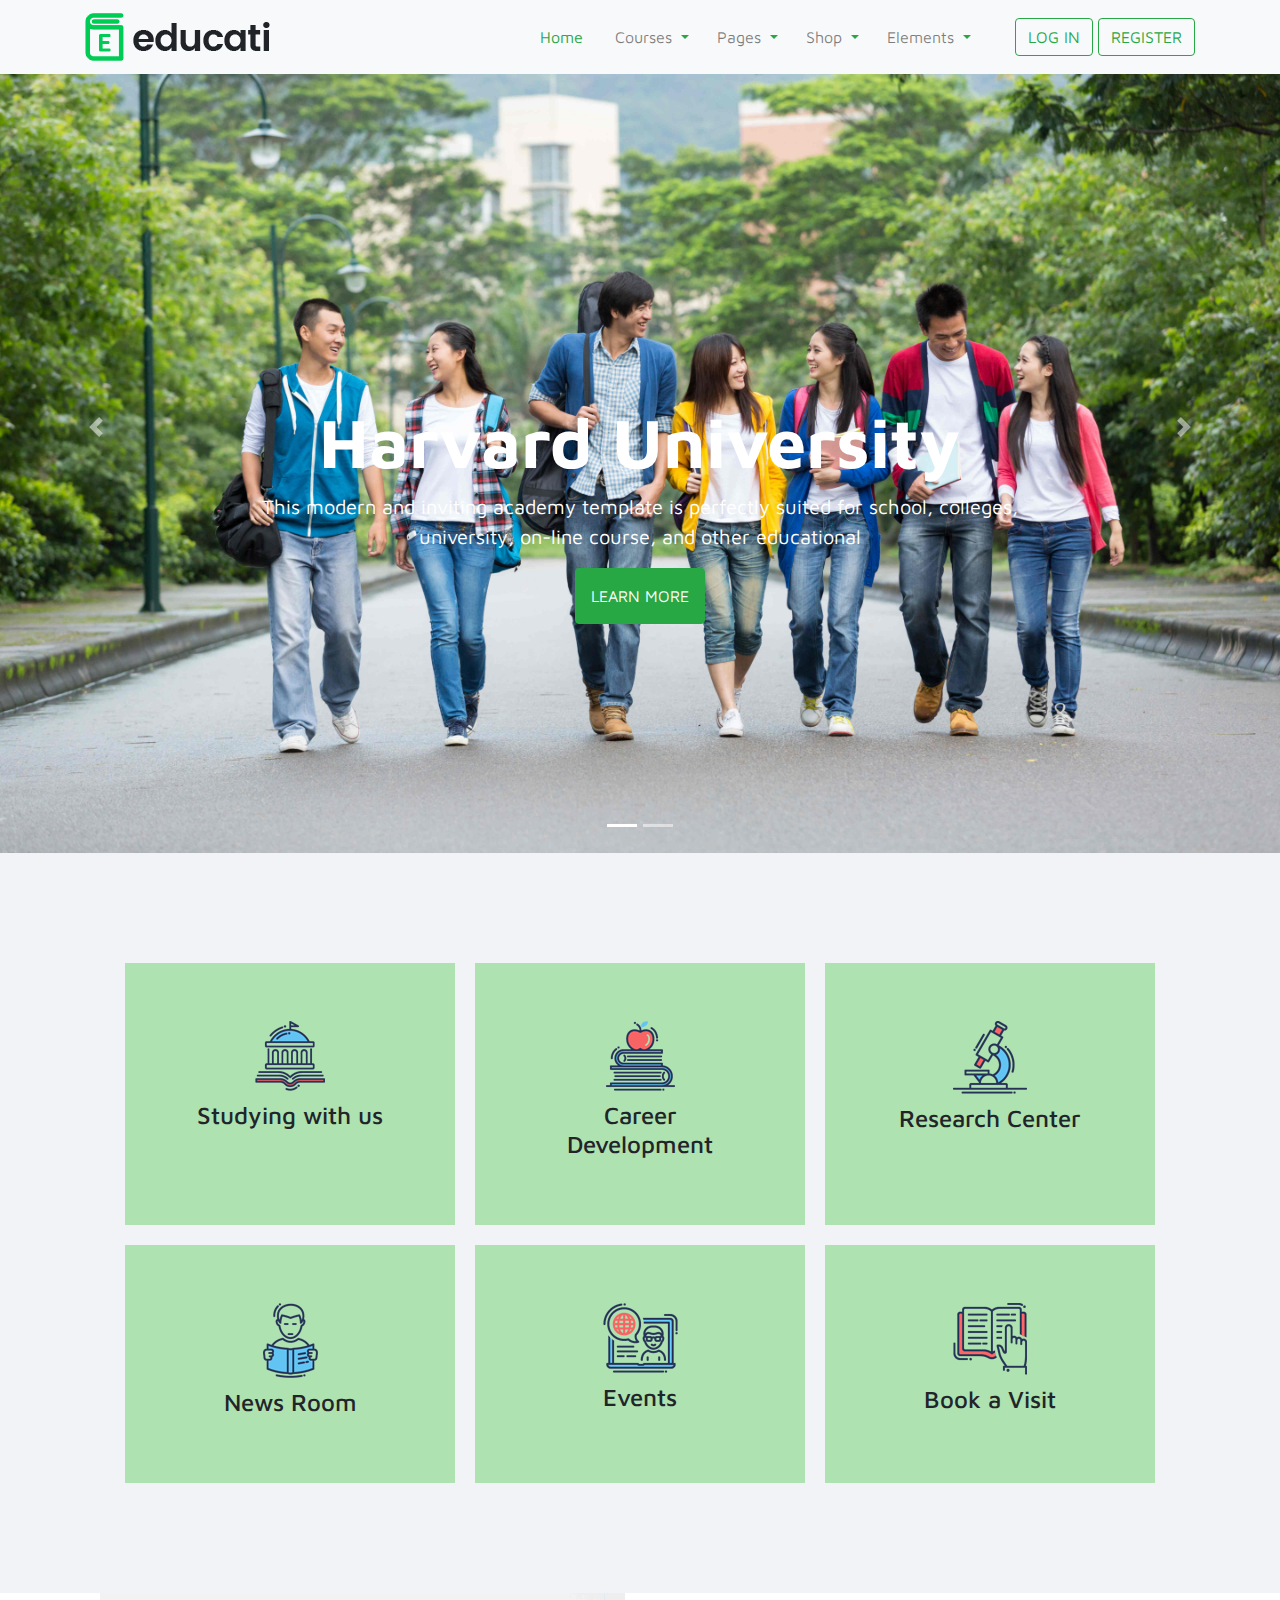
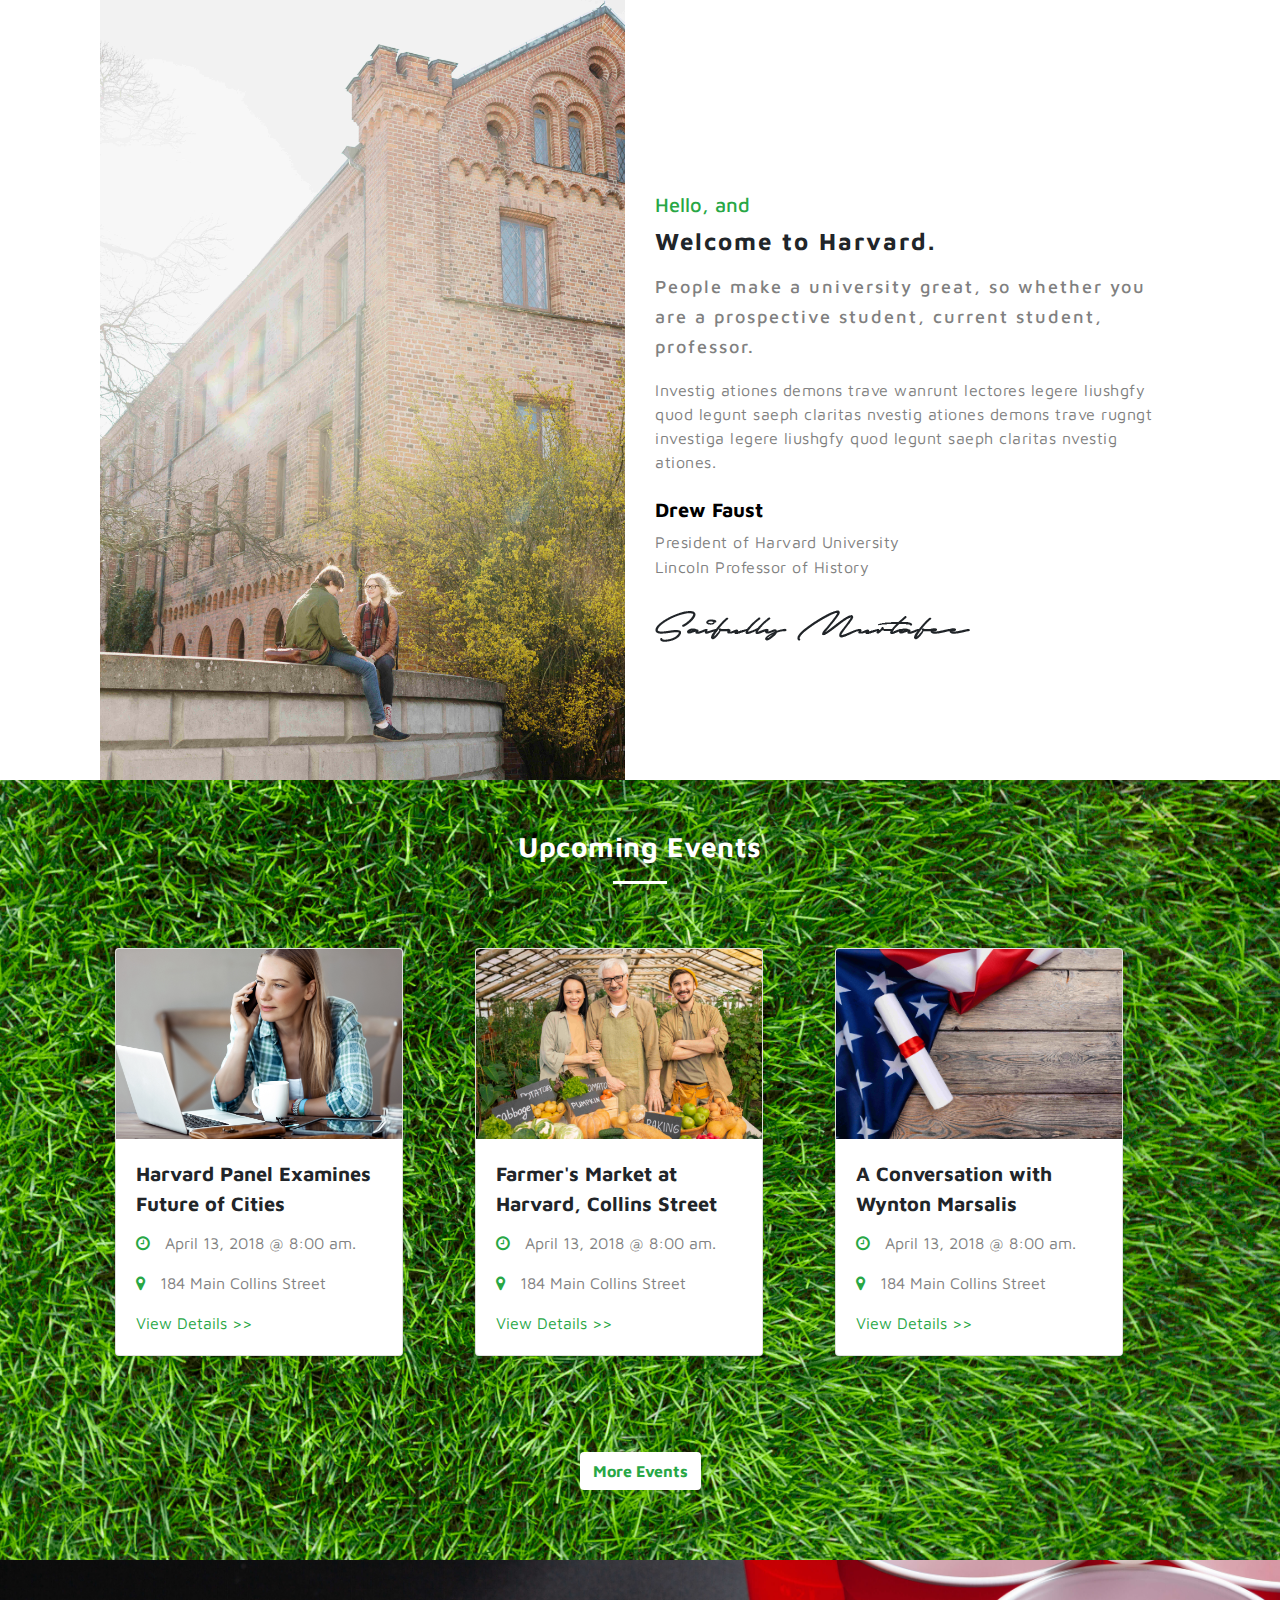
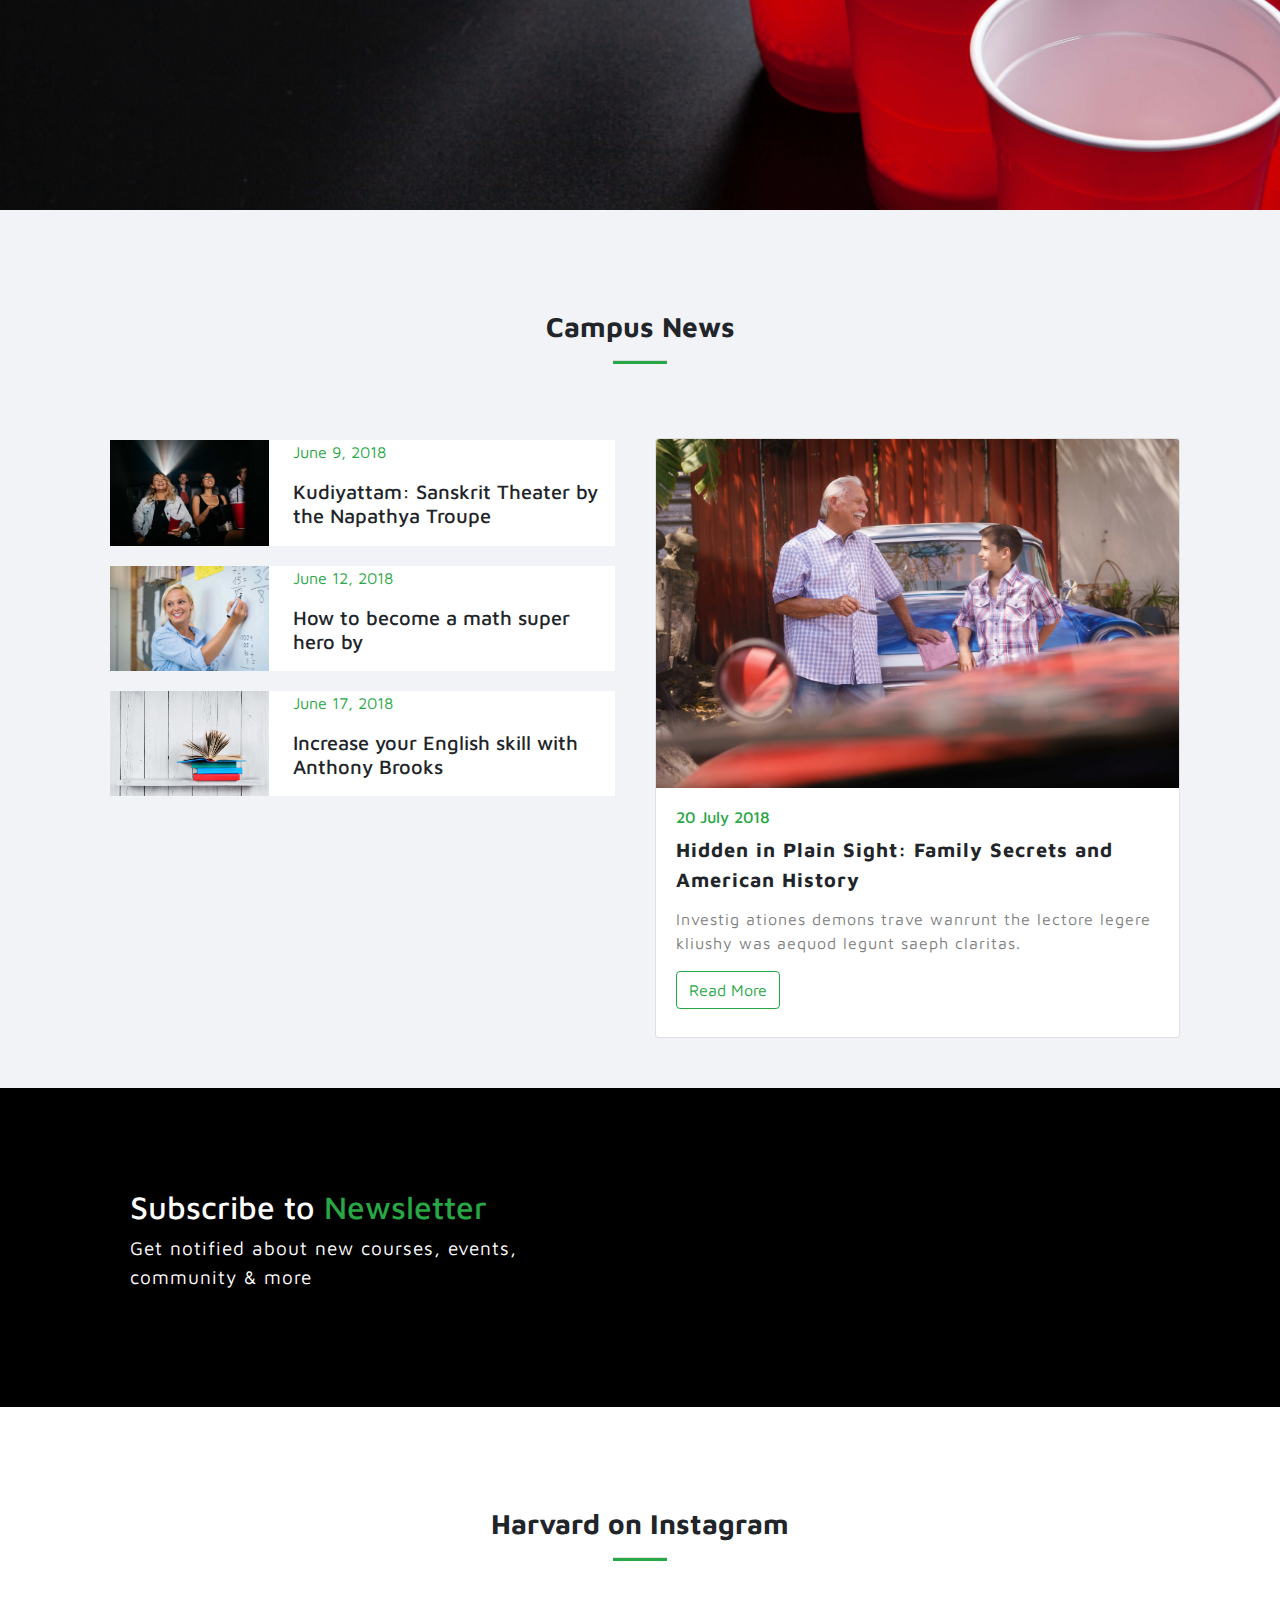
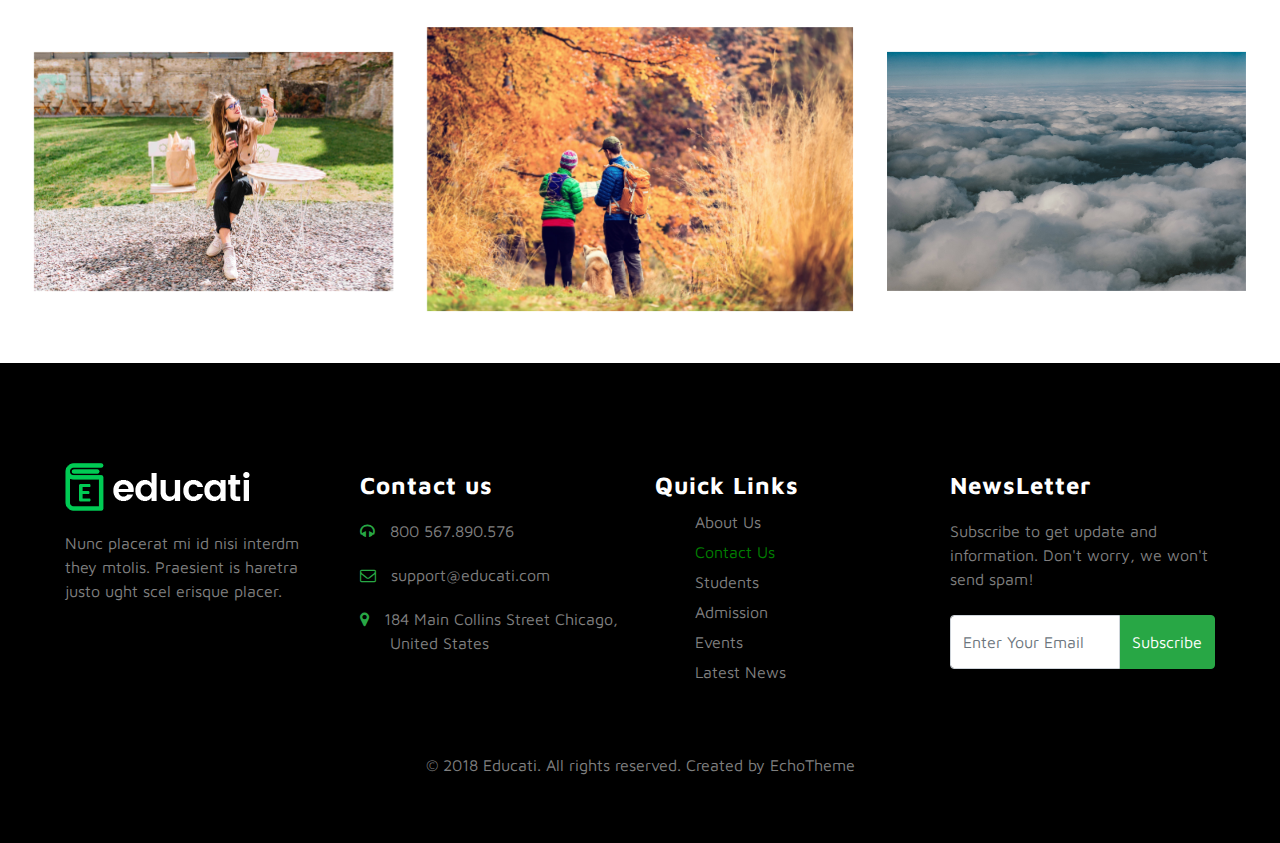
<file: index.html>
<!DOCTYPE html>
<html lang="en">

<head>
    <meta charset="UTF-8">
    <meta http-equiv="X-UA-Compatible" content="IE=edge">
    <meta name="viewport" content="width=device-width, initial-scale=1.0">
    <link rel="stylesheet" href="https://maxcdn.bootstrapcdn.com/bootstrap/4.0.0/css/bootstrap.min.css" integrity="sha384-Gn5384xqQ1aoWXA+058RXPxPg6fy4IWvTNh0E263XmFcJlSAwiGgFAW/dAiS6JXm" crossorigin="anonymous">
    <script src="https://code.jquery.com/jquery-3.2.1.slim.min.js" integrity="sha384-KJ3o2DKtIkvYIK3UENzmM7KCkRr/rE9/Qpg6aAZGJwFDMVNA/GpGFF93hXpG5KkN" crossorigin="anonymous"></script>
    <script src="https://cdnjs.cloudflare.com/ajax/libs/popper.js/1.12.9/umd/popper.min.js" integrity="sha384-ApNbgh9B+Y1QKtv3Rn7W3mgPxhU9K/ScQsAP7hUibX39j7fakFPskvXusvfa0b4Q" crossorigin="anonymous"></script>
    <script src="https://maxcdn.bootstrapcdn.com/bootstrap/4.0.0/js/bootstrap.min.js" integrity="sha384-JZR6Spejh4U02d8jOt6vLEHfe/JQGiRRSQQxSfFWpi1MquVdAyjUar5+76PVCmYl" crossorigin="anonymous"></script>
    <link rel="icon" href="images/fevicon.png" type="image/gif" sizes="16x16">
    <link rel="stylesheet" href="style.css">
    <link href="https://fonts.googleapis.com/css2?family=Maven+Pro&display=swap" rel="stylesheet">
    <link rel="stylesheet" href="https://cdnjs.cloudflare.com/ajax/libs/font-awesome/4.7.0/css/font-awesome.min.css">


    <link rel="stylesheet" href="OwlCarousel2-2.3.4/OwlCarousel2-2.3.4/dist/assets/owl.theme.default.min.css">
    <link rel="stylesheet" href="OwlCarousel2-2.3.4/OwlCarousel2-2.3.4/dist/assets/owl.carousel.min.css">
    <title>HARVARD UNIVERSITY</title>
</head>

<body>
    <header>
        <nav class="navbar navbar-expand-lg p-2 fixed-top navbar-light bg-light">
            <div class="container">
                <a class="navbar-brand " href="index.html"><img src="images/logo-black.png" alt=""></a>
                <button class="navbar-toggler" type="button" data-toggle="collapse" data-target="#navbarSupportedContent" aria-controls="navbarSupportedContent" aria-expanded="false" aria-label="Toggle navigation">
              <span class="navbar-toggler-icon"></span>
            </button>

                <div class="collapse navbar-collapse" id="navbarSupportedContent">

                    <ul class="navbar-nav ml-auto">
                        <li class="nav-item active">
                            <a class="nav-link" href="index.html">Home</a>
                        </li>
                        <li class="nav-item dropdown">
                            <a class="nav-link dropdown-toggle dropbtn" href="#" id="navbarDropdown" role="button" data-toggle="dropdown" aria-haspopup="true" aria-expanded="false">
                        Courses
                      </a>
                            <div class="dropdown-menu dropdown-content" aria-labelledby="navbarDropdown">
                                <a class="dropdown-item" href="#">Courses 1</a>
                                <a class="dropdown-item" href="#">Courses 1</a>
                                <a class="dropdown-item" href="#">Courses 1</a>
                                <a class="dropdown-item" href="#">Courses 1</a>
                                <a class="dropdown-item" href="#">Courses 1</a>
                            </div>
                        </li>
                        <li class="nav-item dropdown">
                            <a class="nav-link dropdown-toggle dropbtn" href="#" id="navbarDropdown" role="button" data-toggle="dropdown" aria-haspopup="true" aria-expanded="false">
                        Pages
                      </a>
                            <div class="dropdown-menu dropdown-content" aria-labelledby="navbarDropdown">
                                <a class="dropdown-item" href="#">Courses 1</a>
                                <a class="dropdown-item" href="#">Courses 1</a>
                                <a class="dropdown-item" href="#">Courses 1</a>
                                <a class="dropdown-item" href="#">Courses 1</a>
                                <a class="dropdown-item" href="#">Courses 1</a>

                            </div>
                        </li>
                        <li class="nav-item dropdown">
                            <a class="nav-link dropdown-toggle  dropbtn" href="#" id="navbarDropdown" role="button" data-toggle="dropdown" aria-haspopup="true" aria-expanded="false">
                        Shop
                      </a>
                            <div class="dropdown-menu dropdown-content" aria-labelledby="navbarDropdown">
                                <a class="dropdown-item" href="#">Courses 1</a>
                                <a class="dropdown-item" href="#">Courses 1</a>
                                <a class="dropdown-item" href="#">Courses 1</a>
                                <a class="dropdown-item" href="#">Courses 1</a>
                                <a class="dropdown-item" href="#">Courses 1</a>

                            </div>
                        </li>
                        <li class="nav-item dropdown">
                            <a class="nav-link dropdown-toggle  dropbtn" href="#" id="navbarDropdown" role="button" data-toggle="dropdown" aria-haspopup="true" aria-expanded="false">
                        Elements
                      </a>
                            <div class="dropdown-menu dropdown-content" aria-labelledby="navbarDropdown">
                                <a class="dropdown-item" href="#">Courses 1</a>
                                <a class="dropdown-item" href="#">Courses 1</a>
                                <a class="dropdown-item" href="#">Courses 1</a>
                                <a class="dropdown-item" href="#">Courses 1</a>
                                <a class="dropdown-item" href="#">Courses 1</a>

                            </div>
                        </li>
                    </ul>
                    <div class="">
                        <button class="btn btn-outline-success my-2 my-sm-0" type="submit">LOG IN</button>
                        <button class="btn btn-outline-success my-2 my-sm-0" type="submit">REGISTER</button>
                    </div>
                </div>
            </div>
        </nav>
    </header>

    <!-- ----------------header sec end-------------------- -->

    <section>
        <div class="row">
            <div id="carouselExampleIndicators" class="carousel slide" data-ride="carousel">
                <ol class="carousel-indicators">
                    <li data-target="#carouselExampleIndicators" data-slide-to="0" class="active"></li>
                    <li data-target="#carouselExampleIndicators" data-slide-to="1"></li>
                </ol>
                <div class="carousel-inner cell">
                    <div class="carousel-item active">
                        <img class="d-block w-100" src="images/banner01.jpg" alt="First slide">
                        <div class="carousel-caption d-none d-md-block  animatable bounceIn">
                            <h5>Harvard University</h5>
                            <p>This modern and inviting academy template is perfectly suited for school, colleges, <br> university, on-line course, and other educational </p>
                            <button class="btn btn-outline-success my-2 my-sm-0" type="submit">LEARN MORE</button>

                        </div>
                    </div>
                    <div class="carousel-item ">
                        <img class="d-block w-100" src="images/banner02.jpg" alt="Second slide">
                        <div class="carousel-caption d-none d-md-block  animatable bounceIn">
                            <h5>Harvard University</h5>
                            <p>This modern and inviting academy template is perfectly suited for school, colleges, <br> university, on-line course, and other educational </p>

                            <button class="btn btn-outline-success my-2 my-sm-0" type="submit">LEARN MORE</button>
                        </div>
                    </div>

                </div>
                <a class="carousel-control-prev" href="#carouselExampleIndicators" role="button" data-slide="prev">
                    <span class="carousel-control-prev-icon" aria-hidden="true"></span>
                    <span class="sr-only">Previous</span>
                </a>
                <a class="carousel-control-next" href="#carouselExampleIndicators" role="button" data-slide="next">
                    <span class="carousel-control-next-icon" aria-hidden="true"></span>
                    <span class="sr-only">Next</span>
                </a>
            </div>
        </div>
    </section>


    <!-- ---------------------------section end --------------------------------------- -->


    <section>
        <div class=" index-section1">
            <div class="container">
                <div class="row project-section">
                    <div class="col-md-4 text-center index-subsec1 move-up ">
                        <img class="" src="images/1.png" alt="">
                        <h4>Studying with us</h4>
                    </div>

                    <div class="col-md-4 text-center index-subsec1 move-up">
                        <img src="images/2.png" alt="">
                        <h4>Career Development</h4>
                    </div>

                    <div class="col-md-4 text-center index-subsec1 move-up">
                        <img src="images/3.png" alt="">
                        <h4>Research Center</h4>
                    </div>
                </div>

                <div class="row">
                    <div class="col-md-4 text-center index-subsec1 move-up">
                        <img src="images/4.png" alt="">
                        <h4>News Room</h4>
                    </div>

                    <div class="col-md-4 text-center index-subsec1 move-up">
                        <img src="images/5.png" alt="">
                        <h4>Events</h4>
                    </div>

                    <div class="col-md-4 text-center index-subsec1 move-up">
                        <img src="images/6.png" alt="">
                        <h4>Book a Visit</h4>
                    </div>
                </div>
            </div>
        </div>
    </section>


    <!-- ------------------------section end--------------------------------------- -->

    <section>
        <div class="container">
            <div class="row index-section2 ">
                <div class="col-md-6">
                    <img src="images/sub-image02.jpg" alt="" width="100%">
                </div>

                <div class="col-md-6 index-section3">
                    <h5>Hello, and</h5>
                    <h4> <strong>Welcome to Harvard.</strong> </h4>

                    <h6>People make a university great, so whether you are a prospective student, current student, professor.</h6>

                    <p>Investig ationes demons trave wanrunt lectores legere liushgfy quod legunt saeph claritas nvestig ationes demons trave rugngt investiga legere liushgfy quod legunt saeph claritas nvestig ationes.</p>

                    <h5 style="color: #000;  padding-top: 8px;"><strong>Drew Faust</strong></h5>
                    <span>President of Harvard University <br>
                        Lincoln Professor of History</span>

                    <img src="images/sign.png" alt="">

                </div>
            </div>
        </div>
    </section>

    <!-- -----------------------section end------------------------ -->

    <section>
        <div class=" index-section4">
            <div class="container">
                <div class="col-md-12 ">
                    <h3>Upcoming Events</h3>
                    <hr>

                    <div class="row">
                        <div class="col-md-4 mt-5 mb-5">
                            <div class="card">
                                <img class="card-img-top" src="images/examine01.jpg" alt="Card image cap">
                                <div class="card-body">
                                    <h5 class="card-title"> Harvard Panel Examines Future of Cities</h5>
                                    <p class="card-text"> <i class="fa fa-clock-o" aria-hidden="true"></i> &nbsp; April 13, 2018 @ 8:00 am.</p>
                                    <p class="card-text"> <i class="fa fa-map-marker" aria-hidden="true"></i> &nbsp; 184 Main Collins Street</p>
                                    <a href="#">View Details >></a>
                                </div>
                            </div>
                        </div>

                        <div class="col-md-4 mt-5 mb-5">
                            <div class="card">
                                <img class="card-img-top" src="images/farmers-market.JPG" alt="Card image cap">
                                <div class="card-body">
                                    <h5 class="card-title"> Farmer's Market at Harvard, Collins Street</h5>
                                    <p class="card-text"> <i class="fa fa-clock-o" aria-hidden="true"></i> &nbsp; April 13, 2018 @ 8:00 am.</p>
                                    <p class="card-text"> <i class="fa fa-map-marker" aria-hidden="true"></i> &nbsp; 184 Main Collins Street</p>
                                    <a href="#">View Details >></a>
                                </div>
                            </div>
                        </div>

                        <div class="col-md-4 mt-5 mb-5">
                            <div class="card">
                                <img class="card-img-top" src="images/exam.jpg" alt="Card image cap">
                                <div class="card-body">
                                    <h5 class="card-title">A Conversation with Wynton Marsalis</h5>
                                    <p class="card-text"> <i class="fa fa-clock-o" aria-hidden="true"></i> &nbsp; April 13, 2018 @ 8:00 am.</p>
                                    <p class="card-text"> <i class="fa fa-map-marker" aria-hidden="true"></i> &nbsp; 184 Main Collins Street</p>
                                    <a href="#">View Details >></a>
                                </div>
                            </div>
                        </div>
                    </div>

                    <div class="row ">
                        <div class="col-md-12 mt-5 text-center">
                            <a href="#" class="btn">More Events</a>
                        </div>
                    </div>

                </div>
            </div>
        </div>
    </section>


    <!-- -----------------------------section end------------------------ -->



    <!-- --------------------section end----------------------- -->

    <section>
        <div class="row index-section8">
            <div class="col-md-3 col-sm-6 index-section9 animatable bounceIn">
                <h2>520</h2>
                <p>Online Courses</p>
            </div>
            <div class="col-md-3 col-sm-6 index-section9 animatable bounceIn">
                <h2>690</h2>
                <p>Trusted Tutors</p>
            </div>
            <div class="col-md-3 col-sm-6 index-section9 animatable bounceIn">
                <h2>235K</h2>
                <p>Online Students</p>
            </div>
            <div class="col-md-3 col-sm-6 index-section9 animatable bounceIn">
                <h2>150K</h2>
                <p>Success Stories</p>
            </div>
        </div>
    </section>



    <!-- --------------------section end------------------------------------ -->


    <section>
        <div class="index-section10">
            <div class="container">
                <div class="row">
                    <div class="col-md-12 index-section11 text-center">
                        <h3>Campus News</h3>
                        <hr>
                    </div>
                </div>

                <div class="row mb-5">
                    <div class="col-md-6 ">
                        <div class="row index-section12">
                            <div class="col-md-4">
                                <img src="images/theater01.jpg" alt="">
                            </div>
                            <div class="col-md-8">
                                <p>June 9, 2018</p>
                                <h5>Kudiyattam: Sanskrit Theater by the Napathya Troupe</h5>
                            </div>
                        </div>
                        <div class="row index-section12">
                            <div class="col-md-4">
                                <img src="images/math-hero.jpg" alt="">
                            </div>
                            <div class="col-md-8">
                                <p>June 12, 2018</p>
                                <h5>How to become a math super hero by</h5>
                            </div>
                        </div>
                        <div class="row index-section12">
                            <div class="col-md-4">
                                <img src="images/anthony.jpg" alt="">
                            </div>
                            <div class="col-md-8">
                                <p>June 17, 2018</p>
                                <h5>Increase your English skill with Anthony Brooks</h5>
                            </div>
                        </div>
                    </div>


                    <div class="col-md-6 index-section13 mt-2">
                        <div class="card" style="width: 100%;height: 600px;">
                            <img class="card-img-top" src="images/family-history.jpg" alt="Card image cap">
                            <div class="card-body">
                                <h6>20 July 2018</h6>
                                <h5 class="card-title mt-2">Hidden in Plain Sight: Family Secrets and American History</h5>
                                <p class="card-text">Investig ationes demons trave wanrunt the lectore legere kliushy was aequod legunt saeph claritas.</p>
                                <a href="#" class="btn">Read More</a>
                            </div>
                        </div>
                    </div>
                </div>


            </div>
        </div>
    </section>


    <!-- ------------------------------section end---------------------------------- -->


    <section>
        <div class=" index-section14">
            <div class="container">
                <div class="row">
                    <div class="col-md-6">
                        <h2>Subscribe to <span>Newsletter</span></h2>
                        <p>Get notified about new courses, events, <br> community & more</p>
                    </div>

                    <div class="col-md-6 animatable bounceIn">
                        <div class="input-group mt-4 mb-3 ">
                            <input type="text" class="form-control" placeholder="Enter Your Email" aria-label="Recipient's username" aria-describedby="basic-addon2">
                            <div class="input-group-append">
                                <span class="input-group-text" id="basic-addon2">Subscribe</span>
                            </div>
                        </div>
                    </div>
                </div>
            </div>
        </div>
    </section>


    <!-- -----------------------section edn---------------------------- -->



    <section>
        <div class="container index-section15">
            <div class="row">
                <div class="col-md-12 text-center ">
                    <h3>Harvard on Instagram
                    </h3>
                    <hr>
                </div>
            </div>
        </div>


        <div class="row">
            <div class="owl-carousel">
                <div><img src="images/insta01.jpg" alt="" width="100%"></div>
                <div><img src="images/insta02.jpg" alt="" width="100%"></div>
                <div><img src="images/insta03.jpg" alt="" width="100%"></div>
                <div><img src="images/insta04.jpg" alt="" width="100%"></div>
                <div><img src="images/insta05.JPG" alt="" width="100%"></div>
                <div><img src="images/insta06.jpg" alt="" width="100%"></div>
                <div><img src="images/insta07.jpg" alt="" width="100%"></div>
            </div>
        </div>
    </section>


    <!-- ---------------------section end-------------------------------------------- -->


    <footer>
        <div class="footer-section">

            <div class="row section-foot">
                <div class="col-md-3">
                    <img src="images/logo-white.png" alt="">
                    <p>Nunc placerat mi id nisi interdm they mtolis. Praesient is haretra justo ught scel erisque placer.</p>
                </div>

                <div class="col-md-3 mt-2">
                    <h4>Contact us</h4>
                    <p> <i class="fa fa-headphones" aria-hidden="true"></i> &nbsp; 800 567.890.576</p>
                    <p> <i class="fa fa-envelope-o" aria-hidden="true"></i> &nbsp; support@educati.com</p>
                    <p> <i class="fa fa-map-marker" aria-hidden="true"></i> &nbsp; 184 Main Collins Street Chicago, &nbsp;&nbsp; &nbsp;&nbsp;&nbsp;United States</p>
                </div>

                <div class="col-md-3 mt-2">
                    <h4>Quick Links</h4>
                    <ul>
                        <li>About Us</li>
                        <li> <a href="contact-us.html"> Contact Us </a></li>
                        <li>Students</li>
                        <li>Admission</li>
                        <li>Events</li>
                        <li>Latest News</li>
                    </ul>
                </div>

                <div class="col-md-3 mt-2">
                    <h4>NewsLetter</h4>
                    <p>Subscribe to get update and information. Don't worry, we won't send spam!</p>
                    <div class="input-group mt-4 mb-3">
                        <input type="text" class="form-control" placeholder="Enter Your Email" aria-label="Recipient's username" aria-describedby="basic-addon2">
                        <div class="input-group-append">
                            <span class="input-group-text" id="basic-addon2">Subscribe</span>
                        </div>
                    </div>
                </div>
            </div>


            <div class="row footer-foot">
                <div class="col-md-12 text-center">
                    <p>© 2018 Educati. All rights reserved. Created by EchoTheme</p>
                </div>
            </div>

        </div>
    </footer>




    <script src="OwlCarousel2-2.3.4/OwlCarousel2-2.3.4/docs/assets/vendors/jquery.min.js"></script>
    <script src="OwlCarousel2-2.3.4/OwlCarousel2-2.3.4/dist/owl.carousel.js"></script>


    <script>
        var $owl = $('.owl-carousel');

        $owl.children().each(function(index) {
            $(this).attr('data-position', index); // NB: .attr() instead of .data()
        });

        $owl.owlCarousel({
            center: true,
            loop: true,
            items: 3,
        });

        $(document).on('click', '.owl-item>div', function() {
            // see https://owlcarousel2.github.io/OwlCarousel2/docs/api-events.html#to-owl-carousel
            var $speed = 300; // in ms
            $owl.trigger('to.owl.carousel', [$(this).data('position'), $speed]);
        });
    </script>


    <script>
        jQuery(function($) {

            // Function which adds the 'animated' class to any '.animatable' in view
            var doAnimations = function() {

                // Calc current offset and get all animatables
                var offset = $(window).scrollTop() + $(window).height(),
                    $animatables = $('.animatable');

                // Unbind scroll handler if we have no animatables
                if ($animatables.length == 0) {
                    $(window).off('scroll', doAnimations);
                }

                // Check all animatables and animate them if necessary
                $animatables.each(function(i) {
                    var $animatable = $(this);
                    if (($animatable.offset().top + $animatable.height() - 20) < offset) {
                        $animatable.removeClass('animatable').addClass('animated');
                    }
                });

            };

            // Hook doAnimations on scroll, and trigger a scroll
            $(window).on('scroll', doAnimations);
            $(window).trigger('scroll');

        });
    </script>


</body>

</html>
</file>
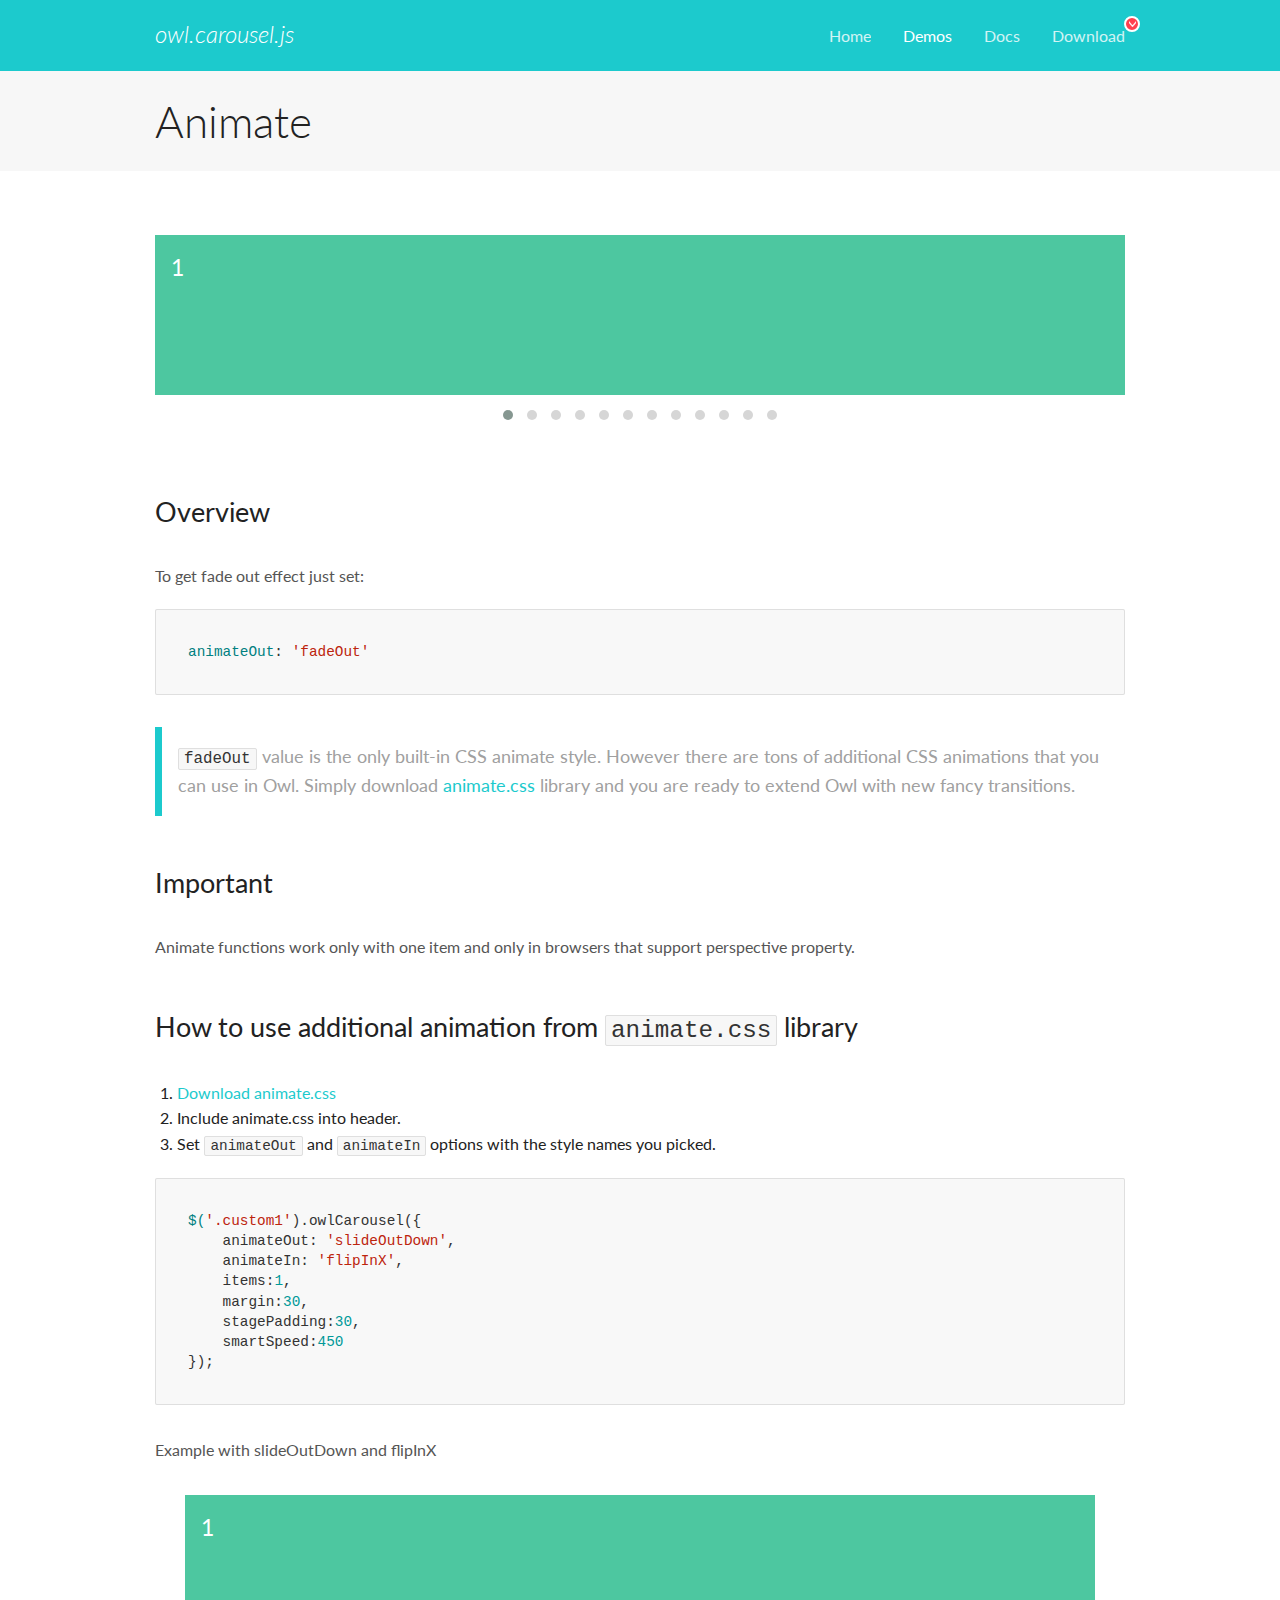
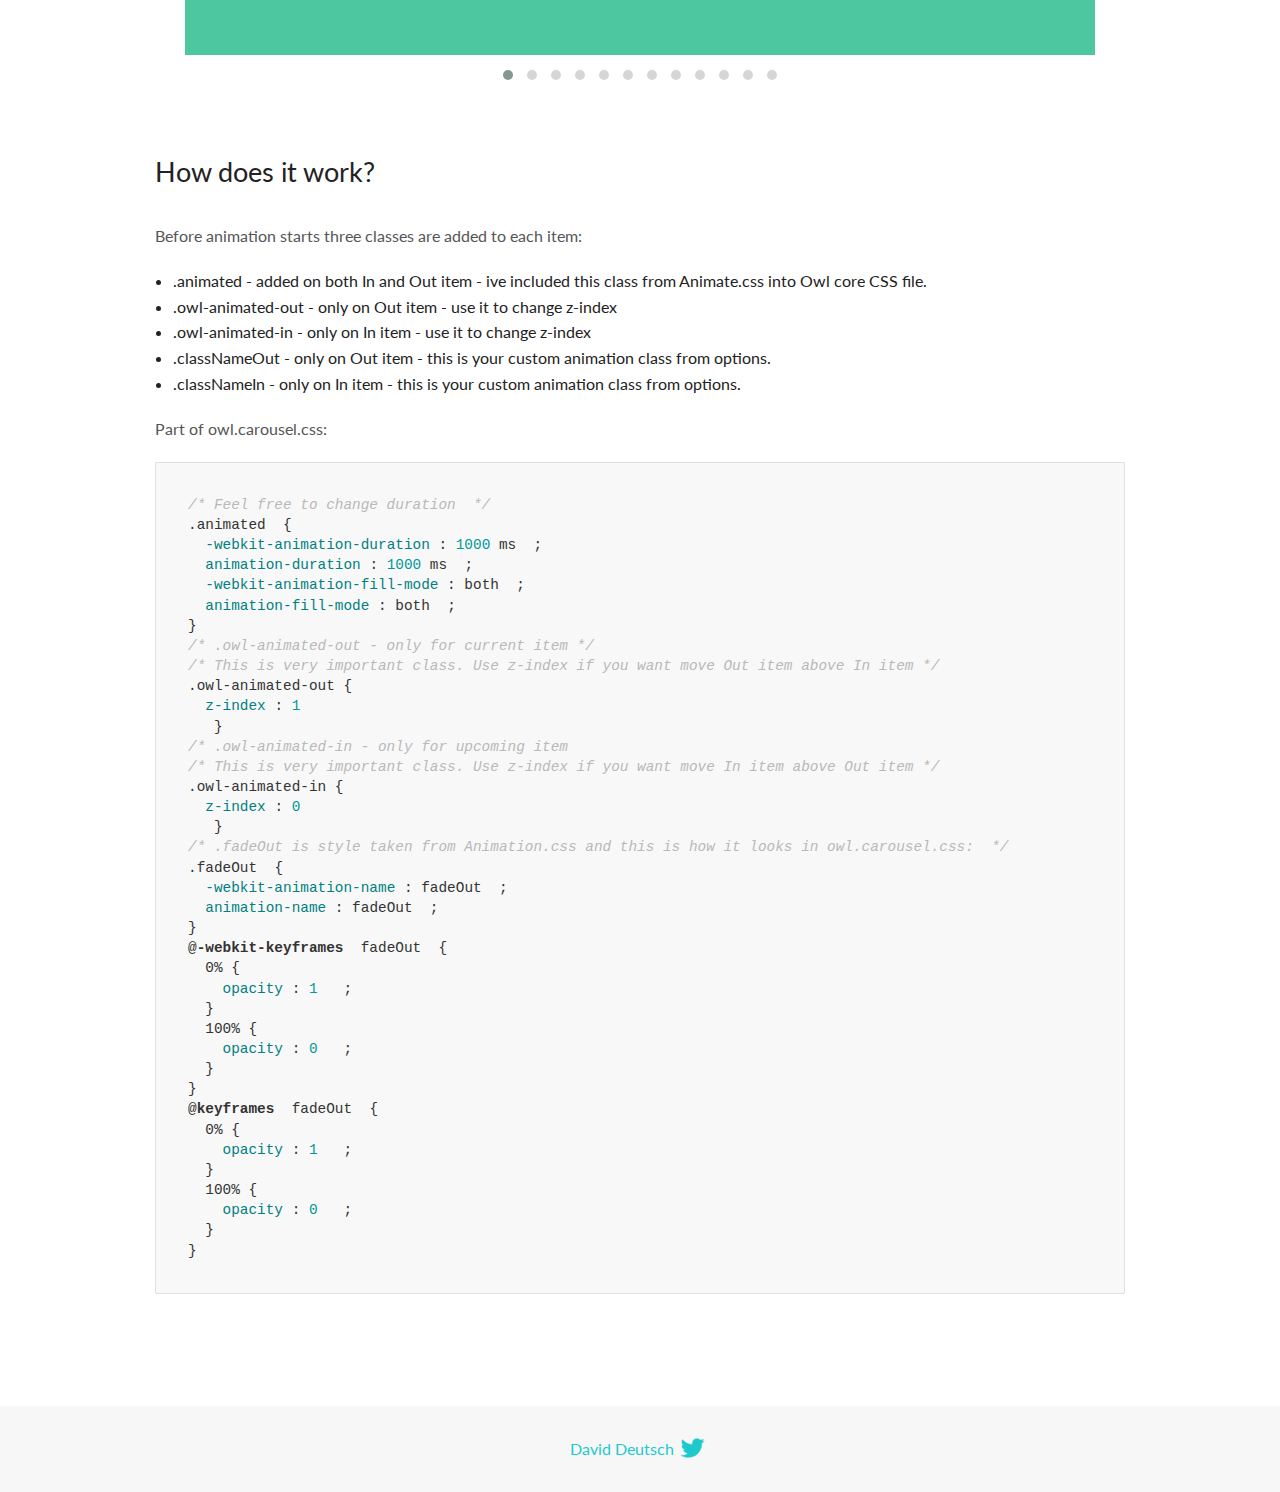
<file: OwlCarousel2-2.3.4/OwlCarousel2-2.3.4/docs/demos/animate.html>
<!DOCTYPE html>
<html lang="en">
  <head>

    <!-- head -->
    <meta charset="utf-8">
    <meta name="msapplication-tap-highlight" content="no" />
    <meta name="viewport" content="width=device-width, initial-scale=1.0" />
    <meta name="description" content="Animate carousel">
    <meta name="author" content="David Deutsch">
    <title>
      Animate Demo | Owl Carousel | 2.3.4
    </title>

    <!-- Stylesheets -->
    <link href='https://fonts.googleapis.com/css?family=Lato:300,400,700,400italic,300italic' rel='stylesheet' type='text/css'>
    <link rel="stylesheet" href="../assets/css/docs.theme.min.css">

    <!-- Owl Stylesheets -->
    <link rel="stylesheet" href="../assets/owlcarousel/assets/owl.carousel.min.css">
    <link rel="stylesheet" href="../assets/owlcarousel/assets/owl.theme.default.min.css">

    <!-- HTML5 shim and Respond.js IE8 support of HTML5 elements and media queries -->

    <!--[if lt IE 9]>
      <script src="https://oss.maxcdn.com/libs/html5shiv/3.7.0/html5shiv.js"></script>
      <script src="https://oss.maxcdn.com/libs/respond.js/1.3.0/respond.min.js"></script>
    <![endif]-->

    <!-- Favicons -->
    <link rel="apple-touch-icon-precomposed" sizes="144x144" href="../assets/ico/apple-touch-icon-144-precomposed.png">
    <link rel="shortcut icon" href="../assets/ico/favicon.png">
    <link rel="shortcut icon" href="favicon.ico">

    <!-- Yeah i know js should not be in header. Its required for demos.-->

    <!-- javascript -->
    <script src="../assets/vendors/jquery.min.js"></script>
    <script src="../assets/owlcarousel/owl.carousel.js"></script>
  </head>
  <body>

    <!-- header -->
    <header class="header">
      <div class="row">
        <div class="large-12 columns">
          <div class="brand left">
            <h3>
              <a href="/OwlCarousel2/">owl.carousel.js</a> 
            </h3>
          </div>
          <a id="toggle-nav" class="right">
            <span></span> <span></span> <span></span> 
          </a> 
          <div class="nav-bar">
            <ul class="clearfix">
              <li> <a href="/OwlCarousel2/index.html">Home</a>  </li>
              <li class="active">
                <a href="/OwlCarousel2/demos/demos.html">Demos</a> 
              </li>
              <li> <a href="/OwlCarousel2/docs/started-welcome.html">Docs</a>  </li>
              <li>
                <a href="https://github.com/OwlCarousel2/OwlCarousel2/archive/2.3.4.zip">Download</a> 
                <span class="download"></span> 
              </li>
            </ul>
          </div>
        </div>
      </div>
    </header>

    <!-- title -->
    <section class="title">
      <div class="row">
        <div class="large-12 columns">
          <h1>Animate</h1>
        </div>
      </div>
    </section>

    <!--  Demos -->
    <section id="demos">
      <div class="row">
        <div class="large-12 columns">
          <div class="fadeOut owl-carousel owl-theme">
            <div class="item">
              <h4>1</h4>
            </div>
            <div class="item">
              <h4>2</h4>
            </div>
            <div class="item">
              <h4>3</h4>
            </div>
            <div class="item">
              <h4>4</h4>
            </div>
            <div class="item">
              <h4>5</h4>
            </div>
            <div class="item">
              <h4>6</h4>
            </div>
            <div class="item">
              <h4>7</h4>
            </div>
            <div class="item">
              <h4>8</h4>
            </div>
            <div class="item">
              <h4>9</h4>
            </div>
            <div class="item">
              <h4>10</h4>
            </div>
            <div class="item">
              <h4>11</h4>
            </div>
            <div class="item">
              <h4>12</h4>
            </div>
          </div>
          <h3 id="overview">Overview</h3>
          <p>To get fade out effect just set:</p>
          <pre><code>animateOut: &#39;fadeOut&#39;</code></pre>
          <blockquote>
            <p><code>fadeOut</code> value is the only built-in CSS animate style. However there are tons of additional CSS animations that you can use in Owl. Simply download
              <a href="https://daneden.github.io/animate.css/">animate.css</a>  library and you are ready to extend Owl with new fancy transitions.</p>
          </blockquote>
          <h3 id="important">Important</h3>
          <p>Animate functions work only with one item and only in browsers that support perspective property.</p>
          <h3 id="how-to-use-additional-animation-from-animate-css-library">How to use additional animation from <code>animate.css</code> library</h3>
          <ol>
            <li> <a href="https://daneden.github.io/animate.css/">Download animate.css</a>  </li>
            <li>Include animate.css into header.</li>
            <li>Set <code>animateOut</code> and <code>animateIn</code> options with the style names you picked.</li>
          </ol>
          <pre><code>$(&#39;.custom1&#39;).owlCarousel({
    animateOut: &#39;slideOutDown&#39;,
    animateIn: &#39;flipInX&#39;,
    items:1,
    margin:30,
    stagePadding:30,
    smartSpeed:450
});</code></pre>
          <p>Example with slideOutDown and flipInX</p>
          <div class="custom1 owl-carousel owl-theme">
            <div class="item">
              <h4>1</h4>
            </div>
            <div class="item">
              <h4>2</h4>
            </div>
            <div class="item">
              <h4>3</h4>
            </div>
            <div class="item">
              <h4>4</h4>
            </div>
            <div class="item">
              <h4>5</h4>
            </div>
            <div class="item">
              <h4>6</h4>
            </div>
            <div class="item">
              <h4>7</h4>
            </div>
            <div class="item">
              <h4>8</h4>
            </div>
            <div class="item">
              <h4>9</h4>
            </div>
            <div class="item">
              <h4>10</h4>
            </div>
            <div class="item">
              <h4>11</h4>
            </div>
            <div class="item">
              <h4>12</h4>
            </div>
          </div>
          <h3 id="how-does-it-work-">How does it work?</h3>
          <p>Before animation starts three classes are added to each item:</p>
          <ul>
            <li>.animated - added on both In and Out item - ive included this class from Animate.css into Owl core CSS file.</li>
            <li>.owl-animated-out - only on Out item - use it to change z-index</li>
            <li>.owl-animated-in - only on In item - use it to change z-index</li>
            <li>.classNameOut - only on Out item - this is your custom animation class from options.</li>
            <li>.classNameIn - only on In item - this is your custom animation class from options.</li>
          </ul>
          <p>Part of owl.carousel.css:</p>
          <pre><code class="language-css"><span class="comment">/* Feel free to change duration  */</span> 
<span class="class">.animated</span>  <span class="rules">{
  <span class="rule"><span class="attribute">-webkit-animation-duration</span> :<span class="value"> <span class="number">1000</span> ms</span> </span> ;
  <span class="rule"><span class="attribute">animation-duration</span> :<span class="value"> <span class="number">1000</span> ms</span> </span> ;
  <span class="rule"><span class="attribute">-webkit-animation-fill-mode</span> :<span class="value"> both</span> </span> ;
  <span class="rule"><span class="attribute">animation-fill-mode</span> :<span class="value"> both</span> </span> ;
<span class="rule">}</span> </span> 
<span class="comment">/* .owl-animated-out - only for current item */</span> 
<span class="comment">/* This is very important class. Use z-index if you want move Out item above In item */</span> 
<span class="class">.owl-animated-out</span> <span class="rules">{
  <span class="rule"><span class="attribute">z-index</span> :<span class="value"> <span class="number">1</span> 
</span> </span> </span> }
<span class="comment">/* .owl-animated-in - only for upcoming item
/* This is very important class. Use z-index if you want move In item above Out item */</span> 
<span class="class">.owl-animated-in</span> <span class="rules">{
  <span class="rule"><span class="attribute">z-index</span> :<span class="value"> <span class="number">0</span> 
</span> </span> </span> }
<span class="comment">/* .fadeOut is style taken from Animation.css and this is how it looks in owl.carousel.css:  */</span> 
<span class="class">.fadeOut</span>  <span class="rules">{
  <span class="rule"><span class="attribute">-webkit-animation-name</span> :<span class="value"> fadeOut</span> </span> ;
  <span class="rule"><span class="attribute">animation-name</span> :<span class="value"> fadeOut</span> </span> ;
<span class="rule">}</span> </span> 
<span class="at_rule">@<span class="keyword">-webkit-keyframes</span>  fadeOut </span> {
  0% <span class="rules">{
    <span class="rule"><span class="attribute">opacity</span> :<span class="value"> <span class="number">1</span> </span> </span> ;
  <span class="rule">}</span> </span> 
  100% <span class="rules">{
    <span class="rule"><span class="attribute">opacity</span> :<span class="value"> <span class="number">0</span> </span> </span> ;
  <span class="rule">}</span> </span> 
}
<span class="at_rule">@<span class="keyword">keyframes</span>  fadeOut </span> {
  0% <span class="rules">{
    <span class="rule"><span class="attribute">opacity</span> :<span class="value"> <span class="number">1</span> </span> </span> ;
  <span class="rule">}</span> </span> 
  100% <span class="rules">{
    <span class="rule"><span class="attribute">opacity</span> :<span class="value"> <span class="number">0</span> </span> </span> ;
  <span class="rule">}</span> </span> 
}</code></pre>
          <link rel="stylesheet" href="../assets/css/animate.css">
          <script>
            jQuery(document).ready(function($) {
              $('.fadeOut').owlCarousel({
                items: 1,
                animateOut: 'fadeOut',
                loop: true,
                margin: 10,
              });
              $('.custom1').owlCarousel({
                animateOut: 'slideOutDown',
                animateIn: 'flipInX',
                items: 1,
                margin: 30,
                stagePadding: 30,
                smartSpeed: 450
              });
            });
          </script>
        </div>
      </div>
    </section>

    <!-- footer -->
    <footer class="footer">
      <div class="row">
        <div class="large-12 columns">
          <h5>
            <a href="/OwlCarousel2/docs/support-contact.html">David Deutsch</a> 
            <a id="custom-tweet-button" href="https://twitter.com/share?url=https://github.com/OwlCarousel2/OwlCarousel2&text=Owl Carousel - This is so awesome! " target="_blank"></a> 
          </h5>
        </div>
      </div>
    </footer>

    <!-- vendors -->
    <script src="../assets/vendors/highlight.js"></script>
    <script src="../assets/js/app.js"></script>
  </body>
</html>
</file>
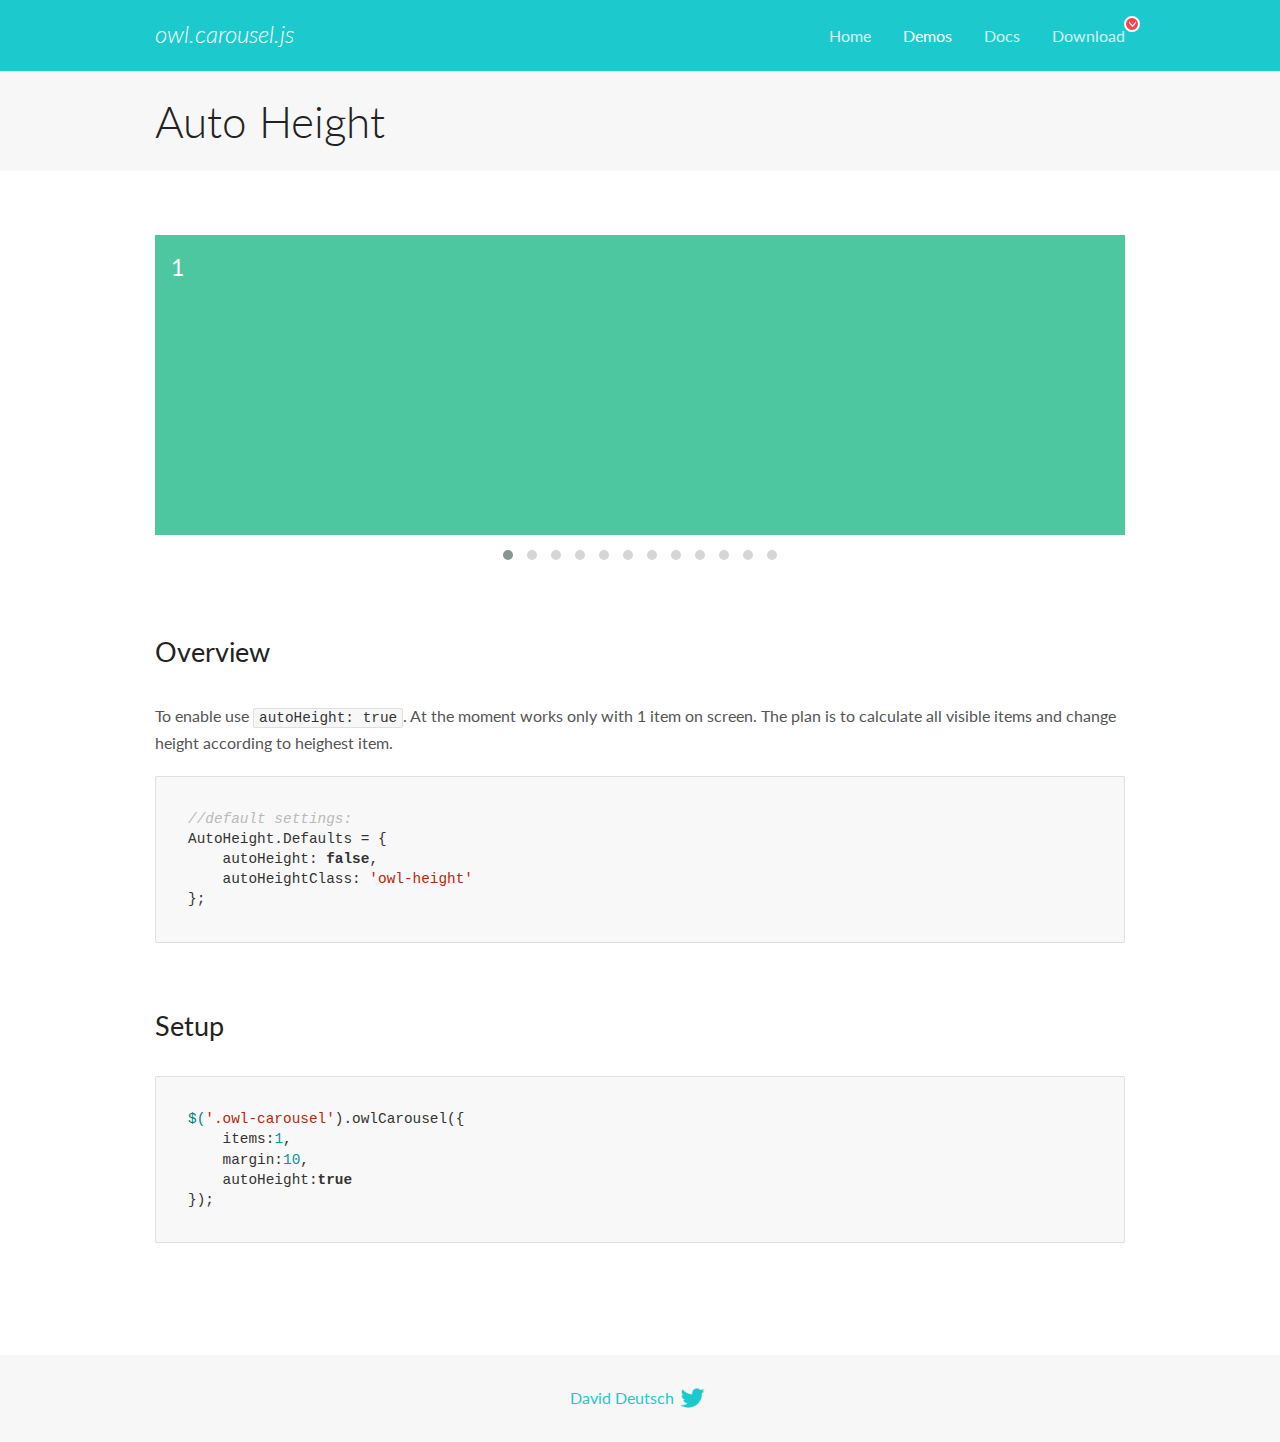
<file: OwlCarousel2-2.3.4/OwlCarousel2-2.3.4/docs/demos/autoheight.html>
<!DOCTYPE html>
<html lang="en">
  <head>

    <!-- head -->
    <meta charset="utf-8">
    <meta name="msapplication-tap-highlight" content="no" />
    <meta name="viewport" content="width=device-width, initial-scale=1.0" />
    <meta name="description" content="autoHeight usage demo">
    <meta name="author" content="David Deutsch">
    <title>
      Auto Height Demo | Owl Carousel | 2.3.4
    </title>

    <!-- Stylesheets -->
    <link href='https://fonts.googleapis.com/css?family=Lato:300,400,700,400italic,300italic' rel='stylesheet' type='text/css'>
    <link rel="stylesheet" href="../assets/css/docs.theme.min.css">

    <!-- Owl Stylesheets -->
    <link rel="stylesheet" href="../assets/owlcarousel/assets/owl.carousel.min.css">
    <link rel="stylesheet" href="../assets/owlcarousel/assets/owl.theme.default.min.css">

    <!-- HTML5 shim and Respond.js IE8 support of HTML5 elements and media queries -->

    <!--[if lt IE 9]>
      <script src="https://oss.maxcdn.com/libs/html5shiv/3.7.0/html5shiv.js"></script>
      <script src="https://oss.maxcdn.com/libs/respond.js/1.3.0/respond.min.js"></script>
    <![endif]-->

    <!-- Favicons -->
    <link rel="apple-touch-icon-precomposed" sizes="144x144" href="../assets/ico/apple-touch-icon-144-precomposed.png">
    <link rel="shortcut icon" href="../assets/ico/favicon.png">
    <link rel="shortcut icon" href="favicon.ico">

    <!-- Yeah i know js should not be in header. Its required for demos.-->

    <!-- javascript -->
    <script src="../assets/vendors/jquery.min.js"></script>
    <script src="../assets/owlcarousel/owl.carousel.js"></script>
  </head>
  <body>

    <!-- header -->
    <header class="header">
      <div class="row">
        <div class="large-12 columns">
          <div class="brand left">
            <h3>
              <a href="/OwlCarousel2/">owl.carousel.js</a> 
            </h3>
          </div>
          <a id="toggle-nav" class="right">
            <span></span> <span></span> <span></span> 
          </a> 
          <div class="nav-bar">
            <ul class="clearfix">
              <li> <a href="/OwlCarousel2/index.html">Home</a>  </li>
              <li class="active">
                <a href="/OwlCarousel2/demos/demos.html">Demos</a> 
              </li>
              <li> <a href="/OwlCarousel2/docs/started-welcome.html">Docs</a>  </li>
              <li>
                <a href="https://github.com/OwlCarousel2/OwlCarousel2/archive/2.3.4.zip">Download</a> 
                <span class="download"></span> 
              </li>
            </ul>
          </div>
        </div>
      </div>
    </header>

    <!-- title -->
    <section class="title">
      <div class="row">
        <div class="large-12 columns">
          <h1>Auto Height</h1>
        </div>
      </div>
    </section>

    <!--  Demos -->
    <section id="demos">
      <div class="row">
        <div class="large-12 columns">
          <div class="owl-carousel owl-theme">
            <div class="item" style="height:300px">
              <h4>1</h4>
            </div>
            <div class="item" style="height:100px">
              <h4>2</h4>
            </div>
            <div class="item" style="height:500px">
              <h4>3</h4>
            </div>
            <div class="item" style="height:250px">
              <h4>4</h4>
            </div>
            <div class="item" style="height:400px">
              <h4>5</h4>
            </div>
            <div class="item" style="height:500px">
              <h4>6</h4>
            </div>
            <div class="item" style="height:600px">
              <h4>7</h4>
            </div>
            <div class="item" style="height:400px">
              <h4>8</h4>
            </div>
            <div class="item" style="height:300px">
              <h4>9</h4>
            </div>
            <div class="item" style="height:350px">
              <h4>10</h4>
            </div>
            <div class="item" style="height:200px">
              <h4>11</h4>
            </div>
            <div class="item" style="height:150px">
              <h4>12</h4>
            </div>
          </div>
          <h3 id="overview">Overview</h3>
          <p>To enable use <code>autoHeight: true</code>. At the moment works only with 1 item on screen. The plan is to calculate all visible items and change height according to heighest item.</p>
          <pre><code>//default settings:
AutoHeight.Defaults = {
    autoHeight: false,
    autoHeightClass: &#39;owl-height&#39;
};</code></pre>
          <h3 id="setup">Setup</h3>
          <pre><code>$(&#39;.owl-carousel&#39;).owlCarousel({
    items:1,
    margin:10,
    autoHeight:true
});</code></pre>
          <script>
            $(document).ready(function() {
              $('.owl-carousel').owlCarousel({
                items: 1,
                margin: 10,
                autoHeight: true
              });
            })
          </script>
        </div>
      </div>
    </section>

    <!-- footer -->
    <footer class="footer">
      <div class="row">
        <div class="large-12 columns">
          <h5>
            <a href="/OwlCarousel2/docs/support-contact.html">David Deutsch</a> 
            <a id="custom-tweet-button" href="https://twitter.com/share?url=https://github.com/OwlCarousel2/OwlCarousel2&text=Owl Carousel - This is so awesome! " target="_blank"></a> 
          </h5>
        </div>
      </div>
    </footer>

    <!-- vendors -->
    <script src="../assets/vendors/highlight.js"></script>
    <script src="../assets/js/app.js"></script>
  </body>
</html>
</file>
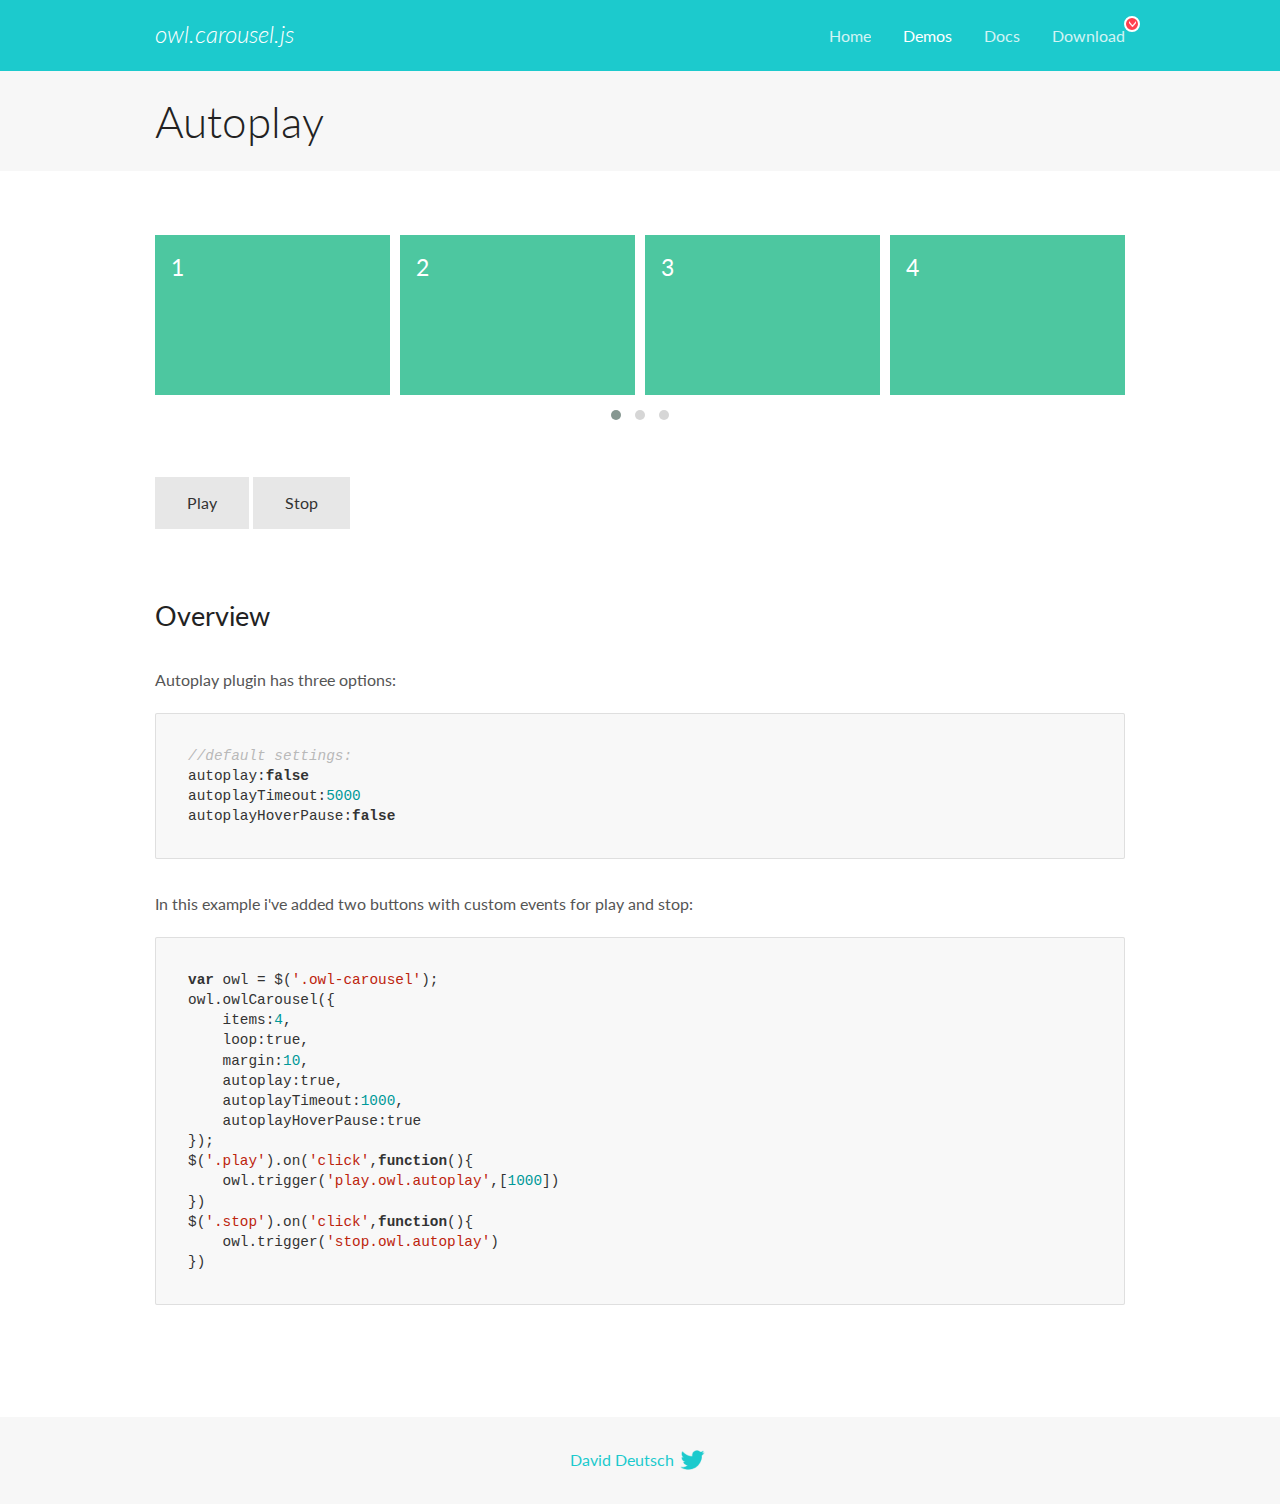
<file: OwlCarousel2-2.3.4/OwlCarousel2-2.3.4/docs/demos/autoplay.html>
<!DOCTYPE html>
<html lang="en">
  <head>

    <!-- head -->
    <meta charset="utf-8">
    <meta name="msapplication-tap-highlight" content="no" />
    <meta name="viewport" content="width=device-width, initial-scale=1.0" />
    <meta name="description" content="Autoplay usage demo">
    <meta name="author" content="David Deutsch">
    <title>
      Autoplay Demo | Owl Carousel | 2.3.4
    </title>

    <!-- Stylesheets -->
    <link href='https://fonts.googleapis.com/css?family=Lato:300,400,700,400italic,300italic' rel='stylesheet' type='text/css'>
    <link rel="stylesheet" href="../assets/css/docs.theme.min.css">

    <!-- Owl Stylesheets -->
    <link rel="stylesheet" href="../assets/owlcarousel/assets/owl.carousel.min.css">
    <link rel="stylesheet" href="../assets/owlcarousel/assets/owl.theme.default.min.css">

    <!-- HTML5 shim and Respond.js IE8 support of HTML5 elements and media queries -->

    <!--[if lt IE 9]>
      <script src="https://oss.maxcdn.com/libs/html5shiv/3.7.0/html5shiv.js"></script>
      <script src="https://oss.maxcdn.com/libs/respond.js/1.3.0/respond.min.js"></script>
    <![endif]-->

    <!-- Favicons -->
    <link rel="apple-touch-icon-precomposed" sizes="144x144" href="../assets/ico/apple-touch-icon-144-precomposed.png">
    <link rel="shortcut icon" href="../assets/ico/favicon.png">
    <link rel="shortcut icon" href="favicon.ico">

    <!-- Yeah i know js should not be in header. Its required for demos.-->

    <!-- javascript -->
    <script src="../assets/vendors/jquery.min.js"></script>
    <script src="../assets/owlcarousel/owl.carousel.js"></script>
  </head>
  <body>

    <!-- header -->
    <header class="header">
      <div class="row">
        <div class="large-12 columns">
          <div class="brand left">
            <h3>
              <a href="/OwlCarousel2/">owl.carousel.js</a> 
            </h3>
          </div>
          <a id="toggle-nav" class="right">
            <span></span> <span></span> <span></span> 
          </a> 
          <div class="nav-bar">
            <ul class="clearfix">
              <li> <a href="/OwlCarousel2/index.html">Home</a>  </li>
              <li class="active">
                <a href="/OwlCarousel2/demos/demos.html">Demos</a> 
              </li>
              <li> <a href="/OwlCarousel2/docs/started-welcome.html">Docs</a>  </li>
              <li>
                <a href="https://github.com/OwlCarousel2/OwlCarousel2/archive/2.3.4.zip">Download</a> 
                <span class="download"></span> 
              </li>
            </ul>
          </div>
        </div>
      </div>
    </header>

    <!-- title -->
    <section class="title">
      <div class="row">
        <div class="large-12 columns">
          <h1>Autoplay</h1>
        </div>
      </div>
    </section>

    <!--  Demos -->
    <section id="demos">
      <div class="row">
        <div class="large-12 columns">
          <div class="owl-carousel owl-theme">
            <div class="item">
              <h4>1</h4>
            </div>
            <div class="item">
              <h4>2</h4>
            </div>
            <div class="item">
              <h4>3</h4>
            </div>
            <div class="item">
              <h4>4</h4>
            </div>
            <div class="item">
              <h4>5</h4>
            </div>
            <div class="item">
              <h4>6</h4>
            </div>
            <div class="item">
              <h4>7</h4>
            </div>
            <div class="item">
              <h4>8</h4>
            </div>
            <div class="item">
              <h4>9</h4>
            </div>
            <div class="item">
              <h4>10</h4>
            </div>
            <div class="item">
              <h4>11</h4>
            </div>
            <div class="item">
              <h4>12</h4>
            </div>
          </div>
          <a class="button secondary play">Play</a> 
          <a class="button secondary stop">Stop</a> 
          <h3 id="overview">Overview</h3>
          <p>Autoplay plugin has three options:</p>
          <pre><code>//default settings:
autoplay:false
autoplayTimeout:5000
autoplayHoverPause:false</code></pre>
          <p>In this example i&#39;ve added two buttons with custom events for play and stop:</p>
          <pre><code>var owl = $(&#39;.owl-carousel&#39;);
owl.owlCarousel({
    items:4,
    loop:true,
    margin:10,
    autoplay:true,
    autoplayTimeout:1000,
    autoplayHoverPause:true
});
$(&#39;.play&#39;).on(&#39;click&#39;,function(){
    owl.trigger(&#39;play.owl.autoplay&#39;,[1000])
})
$(&#39;.stop&#39;).on(&#39;click&#39;,function(){
    owl.trigger(&#39;stop.owl.autoplay&#39;)
})</code></pre>
          <script>
            $(document).ready(function() {
              var owl = $('.owl-carousel');
              owl.owlCarousel({
                items: 4,
                loop: true,
                margin: 10,
                autoplay: true,
                autoplayTimeout: 1000,
                autoplayHoverPause: true
              });
              $('.play').on('click', function() {
                owl.trigger('play.owl.autoplay', [1000])
              })
              $('.stop').on('click', function() {
                owl.trigger('stop.owl.autoplay')
              })
            })
          </script>
        </div>
      </div>
    </section>

    <!-- footer -->
    <footer class="footer">
      <div class="row">
        <div class="large-12 columns">
          <h5>
            <a href="/OwlCarousel2/docs/support-contact.html">David Deutsch</a> 
            <a id="custom-tweet-button" href="https://twitter.com/share?url=https://github.com/OwlCarousel2/OwlCarousel2&text=Owl Carousel - This is so awesome! " target="_blank"></a> 
          </h5>
        </div>
      </div>
    </footer>

    <!-- vendors -->
    <script src="../assets/vendors/highlight.js"></script>
    <script src="../assets/js/app.js"></script>
  </body>
</html>
</file>
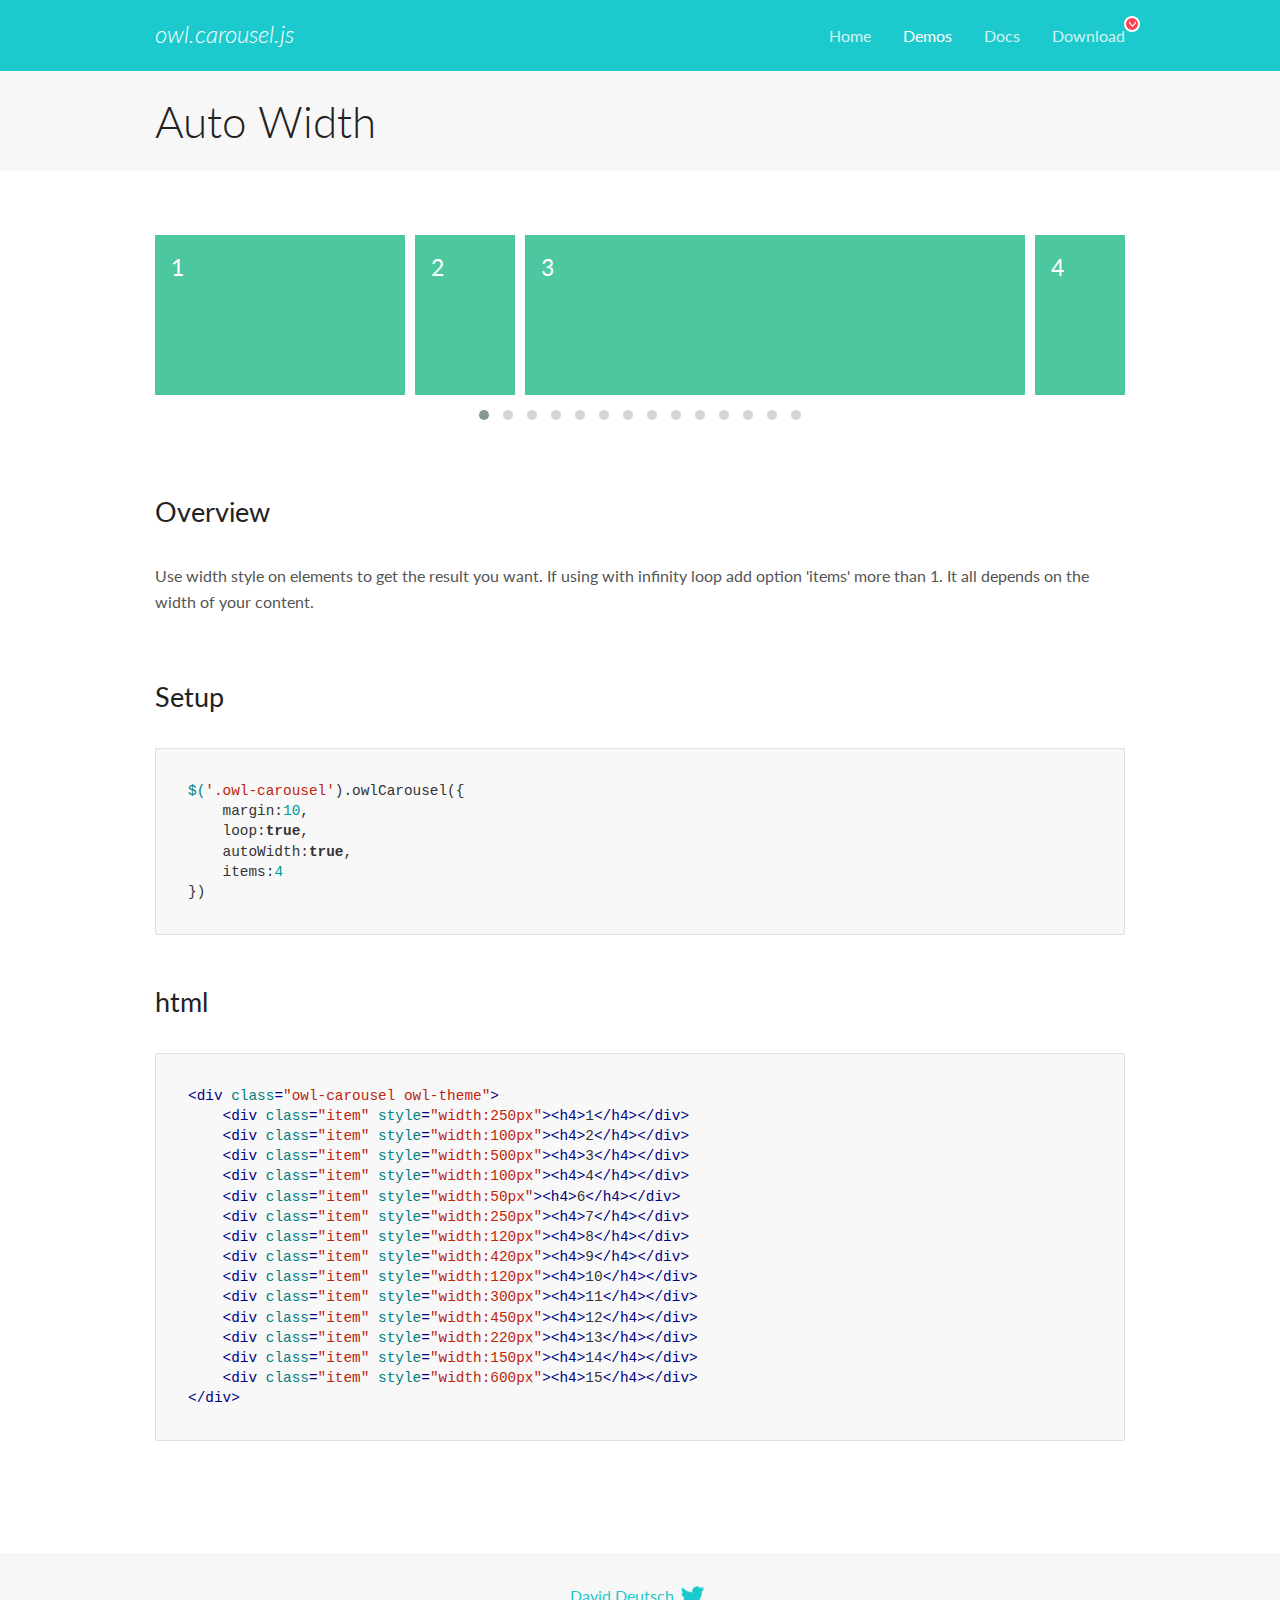
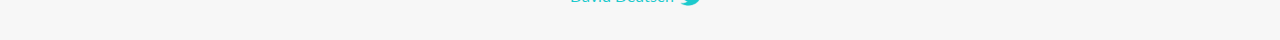
<file: OwlCarousel2-2.3.4/OwlCarousel2-2.3.4/docs/demos/autowidth.html>
<!DOCTYPE html>
<html lang="en">
  <head>

    <!-- head -->
    <meta charset="utf-8">
    <meta name="msapplication-tap-highlight" content="no" />
    <meta name="viewport" content="width=device-width, initial-scale=1.0" />
    <meta name="description" content="Auto Width">
    <meta name="author" content="David Deutsch">
    <title>
      Auto Width Demo | Owl Carousel | 2.3.4
    </title>

    <!-- Stylesheets -->
    <link href='https://fonts.googleapis.com/css?family=Lato:300,400,700,400italic,300italic' rel='stylesheet' type='text/css'>
    <link rel="stylesheet" href="../assets/css/docs.theme.min.css">

    <!-- Owl Stylesheets -->
    <link rel="stylesheet" href="../assets/owlcarousel/assets/owl.carousel.min.css">
    <link rel="stylesheet" href="../assets/owlcarousel/assets/owl.theme.default.min.css">

    <!-- HTML5 shim and Respond.js IE8 support of HTML5 elements and media queries -->

    <!--[if lt IE 9]>
      <script src="https://oss.maxcdn.com/libs/html5shiv/3.7.0/html5shiv.js"></script>
      <script src="https://oss.maxcdn.com/libs/respond.js/1.3.0/respond.min.js"></script>
    <![endif]-->

    <!-- Favicons -->
    <link rel="apple-touch-icon-precomposed" sizes="144x144" href="../assets/ico/apple-touch-icon-144-precomposed.png">
    <link rel="shortcut icon" href="../assets/ico/favicon.png">
    <link rel="shortcut icon" href="favicon.ico">

    <!-- Yeah i know js should not be in header. Its required for demos.-->

    <!-- javascript -->
    <script src="../assets/vendors/jquery.min.js"></script>
    <script src="../assets/owlcarousel/owl.carousel.js"></script>
  </head>
  <body>

    <!-- header -->
    <header class="header">
      <div class="row">
        <div class="large-12 columns">
          <div class="brand left">
            <h3>
              <a href="/OwlCarousel2/">owl.carousel.js</a> 
            </h3>
          </div>
          <a id="toggle-nav" class="right">
            <span></span> <span></span> <span></span> 
          </a> 
          <div class="nav-bar">
            <ul class="clearfix">
              <li> <a href="/OwlCarousel2/index.html">Home</a>  </li>
              <li class="active">
                <a href="/OwlCarousel2/demos/demos.html">Demos</a> 
              </li>
              <li> <a href="/OwlCarousel2/docs/started-welcome.html">Docs</a>  </li>
              <li>
                <a href="https://github.com/OwlCarousel2/OwlCarousel2/archive/2.3.4.zip">Download</a> 
                <span class="download"></span> 
              </li>
            </ul>
          </div>
        </div>
      </div>
    </header>

    <!-- title -->
    <section class="title">
      <div class="row">
        <div class="large-12 columns">
          <h1>Auto Width</h1>
        </div>
      </div>
    </section>

    <!--  Demos -->
    <section id="demos">
      <div class="row">
        <div class="large-12 columns">
          <div class="owl-carousel owl-theme">
            <div class="item" style="width:250px">
              <h4>1</h4>
            </div>
            <div class="item" style="width:100px">
              <h4>2</h4>
            </div>
            <div class="item" style="width:500px">
              <h4>3</h4>
            </div>
            <div class="item" style="width:100px">
              <h4>4</h4>
            </div>
            <div class="item" style="width:50px">
              <h4>6</h4>
            </div>
            <div class="item" style="width:250px">
              <h4>7</h4>
            </div>
            <div class="item" style="width:120px">
              <h4>8</h4>
            </div>
            <div class="item" style="width:420px">
              <h4>9</h4>
            </div>
            <div class="item" style="width:120px">
              <h4>10</h4>
            </div>
            <div class="item" style="width:300px">
              <h4>11</h4>
            </div>
            <div class="item" style="width:450px">
              <h4>12</h4>
            </div>
            <div class="item" style="width:220px">
              <h4>13</h4>
            </div>
            <div class="item" style="width:150px">
              <h4>14</h4>
            </div>
            <div class="item" style="width:600px">
              <h4>15</h4>
            </div>
          </div>
          <h3 id="overview">Overview</h3>
          <p>Use width style on elements to get the result you want. If using with infinity loop add option &#39;items&#39; more than 1. It all depends on the width of your content.</p>
          <h3 id="setup">Setup</h3>
          <pre><code>$(&#39;.owl-carousel&#39;).owlCarousel({
    margin:10,
    loop:true,
    autoWidth:true,
    items:4
})</code></pre>
          <h3 id="html">html</h3>
          <pre><code>&lt;div class=&quot;owl-carousel owl-theme&quot;&gt;
    &lt;div class=&quot;item&quot; style=&quot;width:250px&quot;&gt;&lt;h4&gt;1&lt;/h4&gt;&lt;/div&gt;
    &lt;div class=&quot;item&quot; style=&quot;width:100px&quot;&gt;&lt;h4&gt;2&lt;/h4&gt;&lt;/div&gt;
    &lt;div class=&quot;item&quot; style=&quot;width:500px&quot;&gt;&lt;h4&gt;3&lt;/h4&gt;&lt;/div&gt;
    &lt;div class=&quot;item&quot; style=&quot;width:100px&quot;&gt;&lt;h4&gt;4&lt;/h4&gt;&lt;/div&gt;
    &lt;div class=&quot;item&quot; style=&quot;width:50px&quot;&gt;&lt;h4&gt;6&lt;/h4&gt;&lt;/div&gt;
    &lt;div class=&quot;item&quot; style=&quot;width:250px&quot;&gt;&lt;h4&gt;7&lt;/h4&gt;&lt;/div&gt;
    &lt;div class=&quot;item&quot; style=&quot;width:120px&quot;&gt;&lt;h4&gt;8&lt;/h4&gt;&lt;/div&gt;
    &lt;div class=&quot;item&quot; style=&quot;width:420px&quot;&gt;&lt;h4&gt;9&lt;/h4&gt;&lt;/div&gt;
    &lt;div class=&quot;item&quot; style=&quot;width:120px&quot;&gt;&lt;h4&gt;10&lt;/h4&gt;&lt;/div&gt;
    &lt;div class=&quot;item&quot; style=&quot;width:300px&quot;&gt;&lt;h4&gt;11&lt;/h4&gt;&lt;/div&gt;
    &lt;div class=&quot;item&quot; style=&quot;width:450px&quot;&gt;&lt;h4&gt;12&lt;/h4&gt;&lt;/div&gt;
    &lt;div class=&quot;item&quot; style=&quot;width:220px&quot;&gt;&lt;h4&gt;13&lt;/h4&gt;&lt;/div&gt;
    &lt;div class=&quot;item&quot; style=&quot;width:150px&quot;&gt;&lt;h4&gt;14&lt;/h4&gt;&lt;/div&gt;
    &lt;div class=&quot;item&quot; style=&quot;width:600px&quot;&gt;&lt;h4&gt;15&lt;/h4&gt;&lt;/div&gt;
&lt;/div&gt;</code></pre>
          <script>
            $(document).ready(function() {
              $('.owl-carousel').owlCarousel({
                margin: 10,
                loop: true,
                autoWidth: true,
                items: 4
              })
            })
          </script>
        </div>
      </div>
    </section>

    <!-- footer -->
    <footer class="footer">
      <div class="row">
        <div class="large-12 columns">
          <h5>
            <a href="/OwlCarousel2/docs/support-contact.html">David Deutsch</a> 
            <a id="custom-tweet-button" href="https://twitter.com/share?url=https://github.com/OwlCarousel2/OwlCarousel2&text=Owl Carousel - This is so awesome! " target="_blank"></a> 
          </h5>
        </div>
      </div>
    </footer>

    <!-- vendors -->
    <script src="../assets/vendors/highlight.js"></script>
    <script src="../assets/js/app.js"></script>
  </body>
</html>
</file>
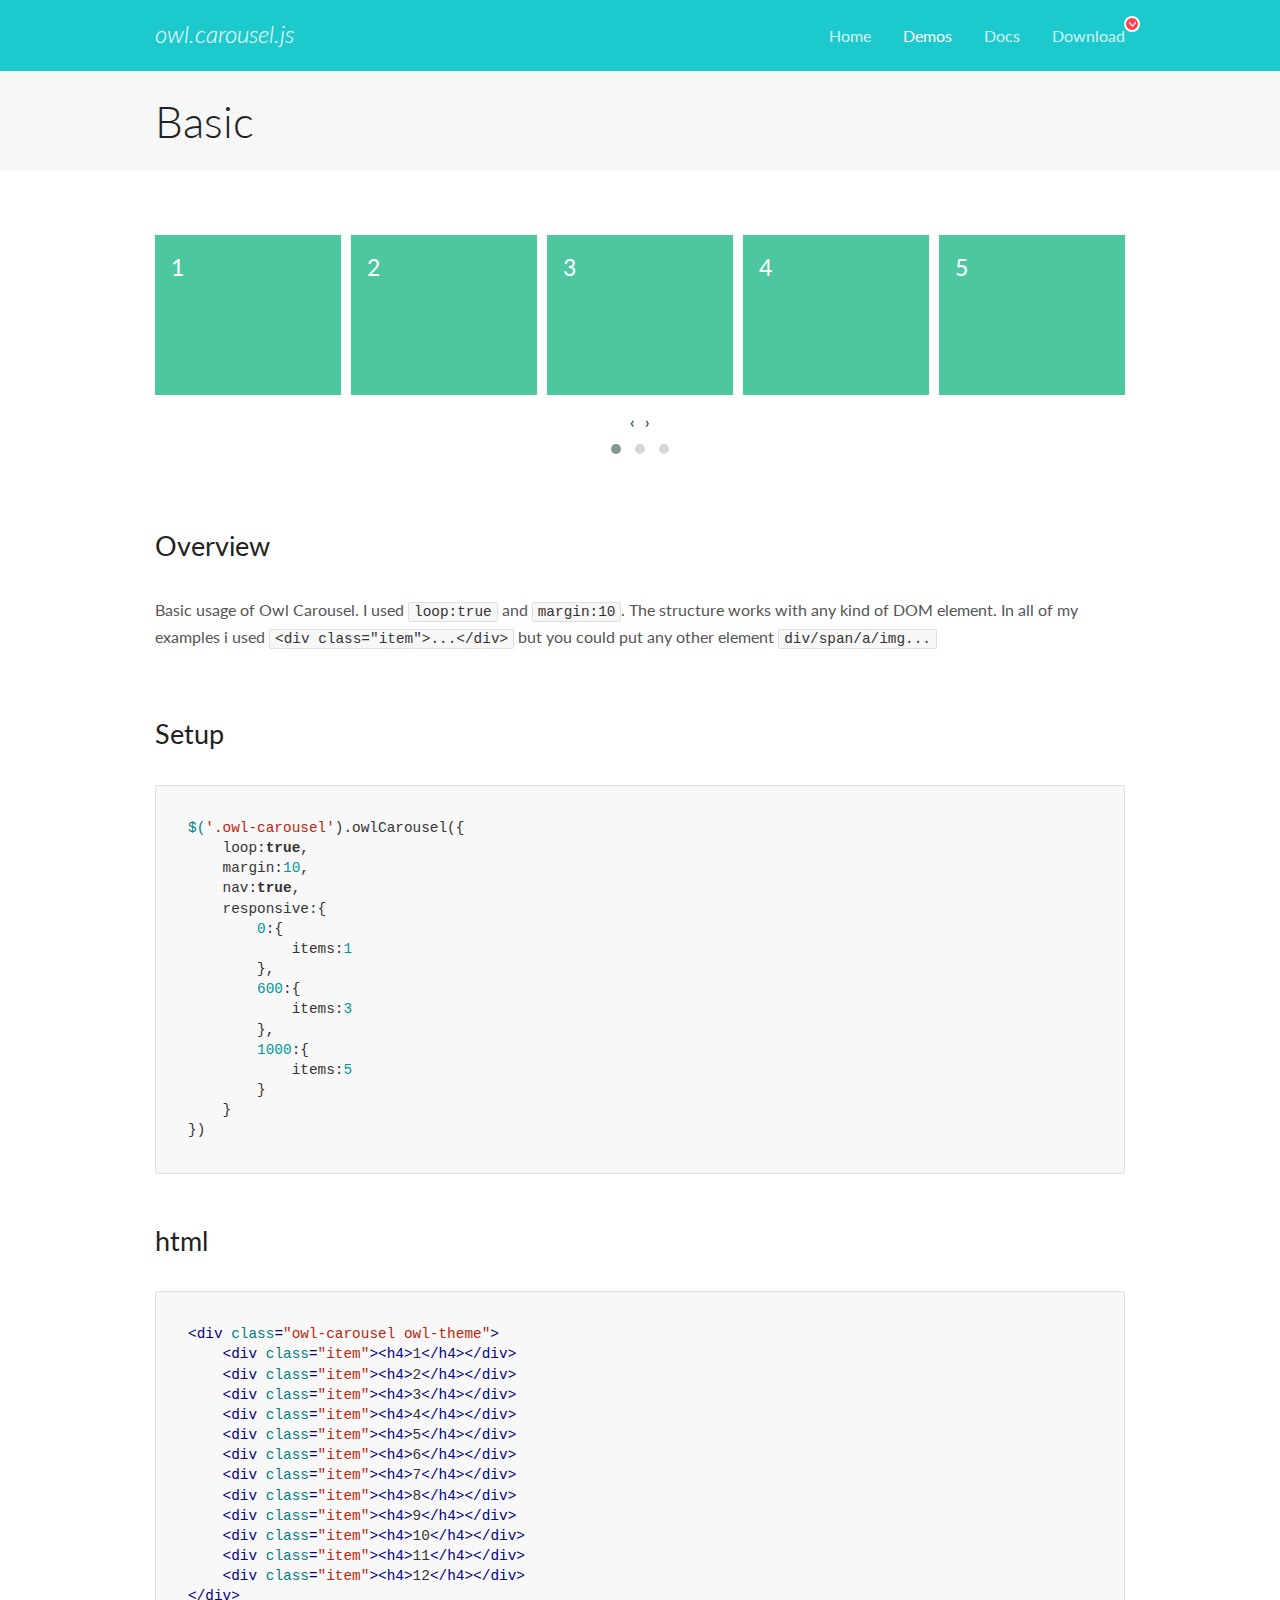
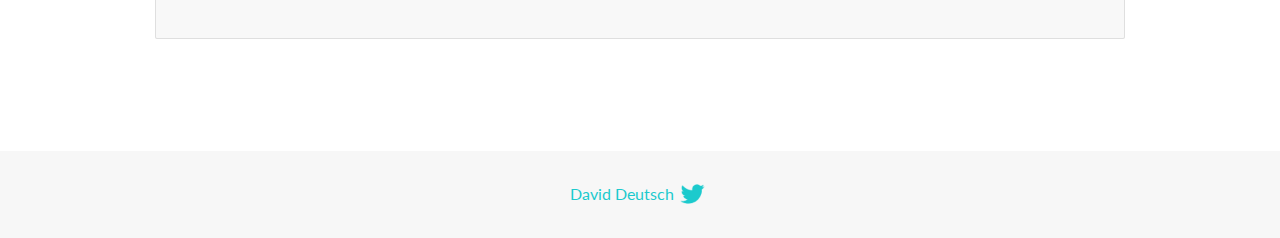
<file: OwlCarousel2-2.3.4/OwlCarousel2-2.3.4/docs/demos/basic.html>
<!DOCTYPE html>
<html lang="en">
  <head>

    <!-- head -->
    <meta charset="utf-8">
    <meta name="msapplication-tap-highlight" content="no" />
    <meta name="viewport" content="width=device-width, initial-scale=1.0" />
    <meta name="description" content="Basic usage demo">
    <meta name="author" content="David Deutsch">
    <title>
      Basic Demo | Owl Carousel | 2.3.4
    </title>

    <!-- Stylesheets -->
    <link href='https://fonts.googleapis.com/css?family=Lato:300,400,700,400italic,300italic' rel='stylesheet' type='text/css'>
    <link rel="stylesheet" href="../assets/css/docs.theme.min.css">

    <!-- Owl Stylesheets -->
    <link rel="stylesheet" href="../assets/owlcarousel/assets/owl.carousel.min.css">
    <link rel="stylesheet" href="../assets/owlcarousel/assets/owl.theme.default.min.css">

    <!-- HTML5 shim and Respond.js IE8 support of HTML5 elements and media queries -->

    <!--[if lt IE 9]>
      <script src="https://oss.maxcdn.com/libs/html5shiv/3.7.0/html5shiv.js"></script>
      <script src="https://oss.maxcdn.com/libs/respond.js/1.3.0/respond.min.js"></script>
    <![endif]-->

    <!-- Favicons -->
    <link rel="apple-touch-icon-precomposed" sizes="144x144" href="../assets/ico/apple-touch-icon-144-precomposed.png">
    <link rel="shortcut icon" href="../assets/ico/favicon.png">
    <link rel="shortcut icon" href="favicon.ico">

    <!-- Yeah i know js should not be in header. Its required for demos.-->

    <!-- javascript -->
    <script src="../assets/vendors/jquery.min.js"></script>
    <script src="../assets/owlcarousel/owl.carousel.js"></script>
  </head>
  <body>

    <!-- header -->
    <header class="header">
      <div class="row">
        <div class="large-12 columns">
          <div class="brand left">
            <h3>
              <a href="/OwlCarousel2/">owl.carousel.js</a> 
            </h3>
          </div>
          <a id="toggle-nav" class="right">
            <span></span> <span></span> <span></span> 
          </a> 
          <div class="nav-bar">
            <ul class="clearfix">
              <li> <a href="/OwlCarousel2/index.html">Home</a>  </li>
              <li class="active">
                <a href="/OwlCarousel2/demos/demos.html">Demos</a> 
              </li>
              <li> <a href="/OwlCarousel2/docs/started-welcome.html">Docs</a>  </li>
              <li>
                <a href="https://github.com/OwlCarousel2/OwlCarousel2/archive/2.3.4.zip">Download</a> 
                <span class="download"></span> 
              </li>
            </ul>
          </div>
        </div>
      </div>
    </header>

    <!-- title -->
    <section class="title">
      <div class="row">
        <div class="large-12 columns">
          <h1>Basic</h1>
        </div>
      </div>
    </section>

    <!--  Demos -->
    <section id="demos">
      <div class="row">
        <div class="large-12 columns">
          <div class="owl-carousel owl-theme">
            <div class="item">
              <h4>1</h4>
            </div>
            <div class="item">
              <h4>2</h4>
            </div>
            <div class="item">
              <h4>3</h4>
            </div>
            <div class="item">
              <h4>4</h4>
            </div>
            <div class="item">
              <h4>5</h4>
            </div>
            <div class="item">
              <h4>6</h4>
            </div>
            <div class="item">
              <h4>7</h4>
            </div>
            <div class="item">
              <h4>8</h4>
            </div>
            <div class="item">
              <h4>9</h4>
            </div>
            <div class="item">
              <h4>10</h4>
            </div>
            <div class="item">
              <h4>11</h4>
            </div>
            <div class="item">
              <h4>12</h4>
            </div>
          </div>
          <h3 id="overview">Overview</h3>
          <p>Basic usage of Owl Carousel. I used <code>loop:true</code> and <code>margin:10</code>. The structure works with any kind of DOM element. In all of my examples i used <code>&lt;div class=&quot;item&quot;&gt;...&lt;/div&gt;</code> but you could
            put any other element <code>div/span/a/img...</code></p>
          <h3 id="setup">Setup</h3>
          <pre><code>$(&#39;.owl-carousel&#39;).owlCarousel({
    loop:true,
    margin:10,
    nav:true,
    responsive:{
        0:{
            items:1
        },
        600:{
            items:3
        },
        1000:{
            items:5
        }
    }
})</code></pre>
          <h3 id="html">html</h3>
          <pre><code>&lt;div class=&quot;owl-carousel owl-theme&quot;&gt;
    &lt;div class=&quot;item&quot;&gt;&lt;h4&gt;1&lt;/h4&gt;&lt;/div&gt;
    &lt;div class=&quot;item&quot;&gt;&lt;h4&gt;2&lt;/h4&gt;&lt;/div&gt;
    &lt;div class=&quot;item&quot;&gt;&lt;h4&gt;3&lt;/h4&gt;&lt;/div&gt;
    &lt;div class=&quot;item&quot;&gt;&lt;h4&gt;4&lt;/h4&gt;&lt;/div&gt;
    &lt;div class=&quot;item&quot;&gt;&lt;h4&gt;5&lt;/h4&gt;&lt;/div&gt;
    &lt;div class=&quot;item&quot;&gt;&lt;h4&gt;6&lt;/h4&gt;&lt;/div&gt;
    &lt;div class=&quot;item&quot;&gt;&lt;h4&gt;7&lt;/h4&gt;&lt;/div&gt;
    &lt;div class=&quot;item&quot;&gt;&lt;h4&gt;8&lt;/h4&gt;&lt;/div&gt;
    &lt;div class=&quot;item&quot;&gt;&lt;h4&gt;9&lt;/h4&gt;&lt;/div&gt;
    &lt;div class=&quot;item&quot;&gt;&lt;h4&gt;10&lt;/h4&gt;&lt;/div&gt;
    &lt;div class=&quot;item&quot;&gt;&lt;h4&gt;11&lt;/h4&gt;&lt;/div&gt;
    &lt;div class=&quot;item&quot;&gt;&lt;h4&gt;12&lt;/h4&gt;&lt;/div&gt;
&lt;/div&gt;</code></pre>
          <script>
            $(document).ready(function() {
              var owl = $('.owl-carousel');
              owl.owlCarousel({
                margin: 10,
                nav: true,
                loop: true,
                responsive: {
                  0: {
                    items: 1
                  },
                  600: {
                    items: 3
                  },
                  1000: {
                    items: 5
                  }
                }
              })
            })
          </script>
        </div>
      </div>
    </section>

    <!-- footer -->
    <footer class="footer">
      <div class="row">
        <div class="large-12 columns">
          <h5>
            <a href="/OwlCarousel2/docs/support-contact.html">David Deutsch</a> 
            <a id="custom-tweet-button" href="https://twitter.com/share?url=https://github.com/OwlCarousel2/OwlCarousel2&text=Owl Carousel - This is so awesome! " target="_blank"></a> 
          </h5>
        </div>
      </div>
    </footer>

    <!-- vendors -->
    <script src="../assets/vendors/highlight.js"></script>
    <script src="../assets/js/app.js"></script>
  </body>
</html>
</file>
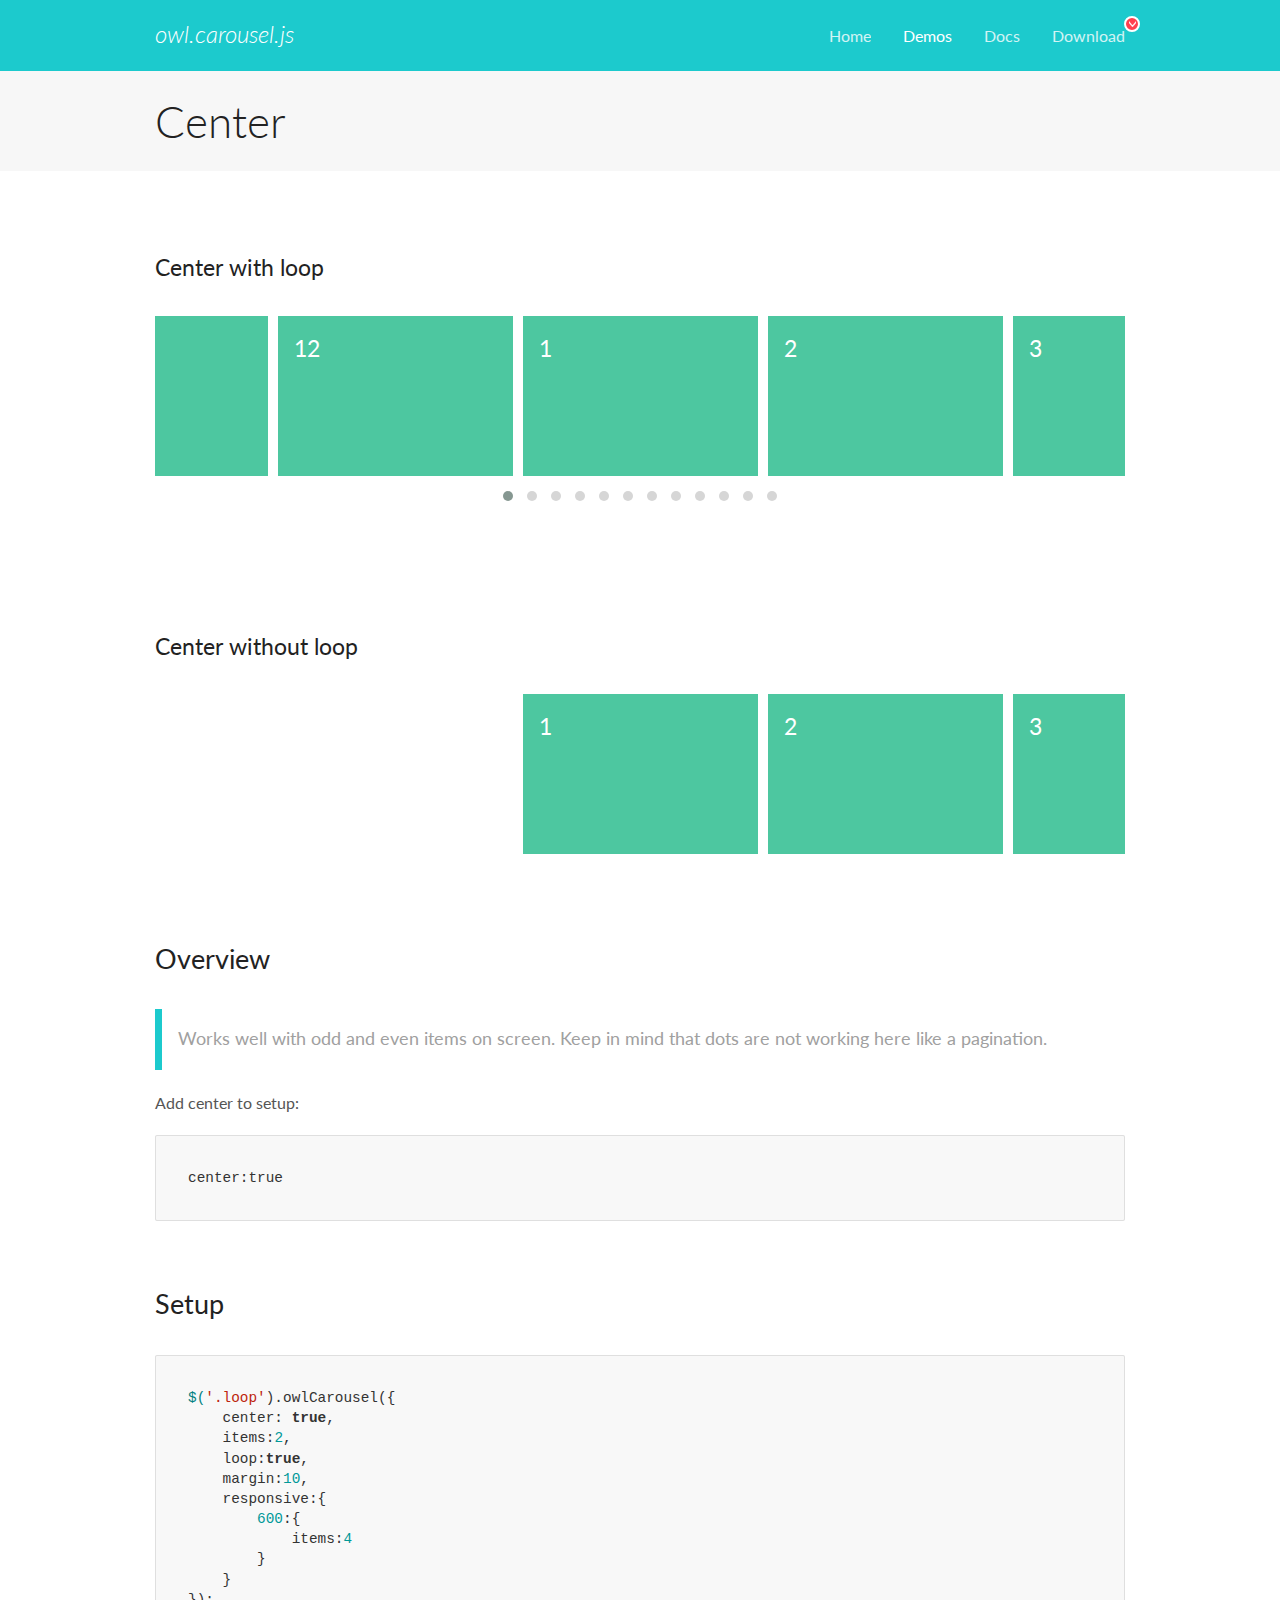
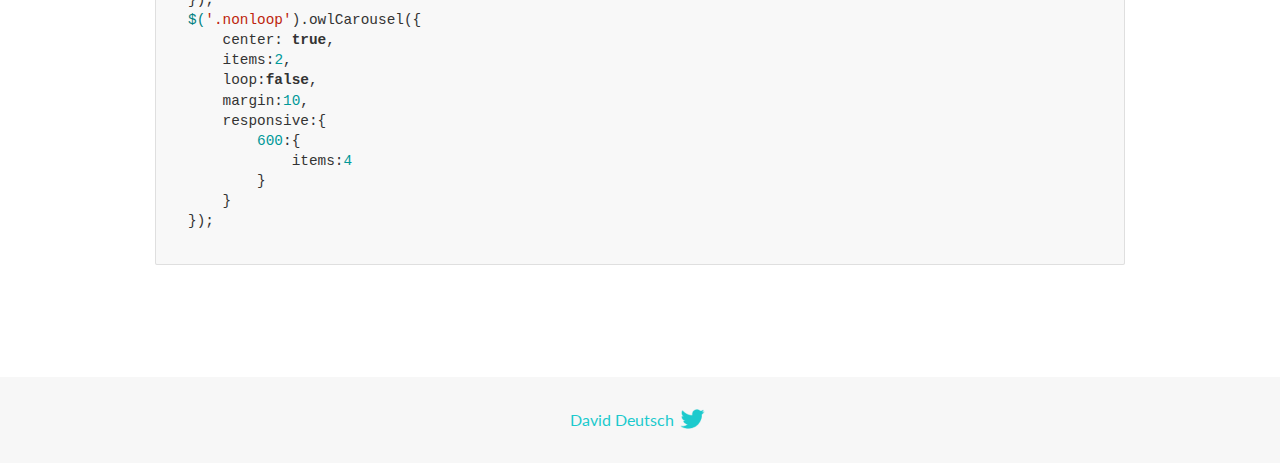
<file: OwlCarousel2-2.3.4/OwlCarousel2-2.3.4/docs/demos/center.html>
<!DOCTYPE html>
<html lang="en">
  <head>

    <!-- head -->
    <meta charset="utf-8">
    <meta name="msapplication-tap-highlight" content="no" />
    <meta name="viewport" content="width=device-width, initial-scale=1.0" />
    <meta name="description" content="Center carousel">
    <meta name="author" content="David Deutsch">
    <title>
      Center Demo | Owl Carousel | 2.3.4
    </title>

    <!-- Stylesheets -->
    <link href='https://fonts.googleapis.com/css?family=Lato:300,400,700,400italic,300italic' rel='stylesheet' type='text/css'>
    <link rel="stylesheet" href="../assets/css/docs.theme.min.css">

    <!-- Owl Stylesheets -->
    <link rel="stylesheet" href="../assets/owlcarousel/assets/owl.carousel.min.css">
    <link rel="stylesheet" href="../assets/owlcarousel/assets/owl.theme.default.min.css">

    <!-- HTML5 shim and Respond.js IE8 support of HTML5 elements and media queries -->

    <!--[if lt IE 9]>
      <script src="https://oss.maxcdn.com/libs/html5shiv/3.7.0/html5shiv.js"></script>
      <script src="https://oss.maxcdn.com/libs/respond.js/1.3.0/respond.min.js"></script>
    <![endif]-->

    <!-- Favicons -->
    <link rel="apple-touch-icon-precomposed" sizes="144x144" href="../assets/ico/apple-touch-icon-144-precomposed.png">
    <link rel="shortcut icon" href="../assets/ico/favicon.png">
    <link rel="shortcut icon" href="favicon.ico">

    <!-- Yeah i know js should not be in header. Its required for demos.-->

    <!-- javascript -->
    <script src="../assets/vendors/jquery.min.js"></script>
    <script src="../assets/owlcarousel/owl.carousel.js"></script>
  </head>
  <body>

    <!-- header -->
    <header class="header">
      <div class="row">
        <div class="large-12 columns">
          <div class="brand left">
            <h3>
              <a href="/OwlCarousel2/">owl.carousel.js</a> 
            </h3>
          </div>
          <a id="toggle-nav" class="right">
            <span></span> <span></span> <span></span> 
          </a> 
          <div class="nav-bar">
            <ul class="clearfix">
              <li> <a href="/OwlCarousel2/index.html">Home</a>  </li>
              <li class="active">
                <a href="/OwlCarousel2/demos/demos.html">Demos</a> 
              </li>
              <li> <a href="/OwlCarousel2/docs/started-welcome.html">Docs</a>  </li>
              <li>
                <a href="https://github.com/OwlCarousel2/OwlCarousel2/archive/2.3.4.zip">Download</a> 
                <span class="download"></span> 
              </li>
            </ul>
          </div>
        </div>
      </div>
    </header>

    <!-- title -->
    <section class="title">
      <div class="row">
        <div class="large-12 columns">
          <h1>Center</h1>
        </div>
      </div>
    </section>

    <!--  Demos -->
    <section id="demos">
      <div class="row">
        <div class="large-12 columns">
          <h4 id="center-with-loop">Center with loop</h4>
          <div class="loop owl-carousel owl-theme">
            <div class="item">
              <h4>1</h4>
            </div>
            <div class="item">
              <h4>2</h4>
            </div>
            <div class="item">
              <h4>3</h4>
            </div>
            <div class="item">
              <h4>4</h4>
            </div>
            <div class="item">
              <h4>5</h4>
            </div>
            <div class="item">
              <h4>6</h4>
            </div>
            <div class="item">
              <h4>7</h4>
            </div>
            <div class="item">
              <h4>8</h4>
            </div>
            <div class="item">
              <h4>9</h4>
            </div>
            <div class="item">
              <h4>10</h4>
            </div>
            <div class="item">
              <h4>11</h4>
            </div>
            <div class="item">
              <h4>12</h4>
            </div>
          </div>
          <br>
          <h4 id="center-without-loop">Center without loop</h4>
          <div class="nonloop owl-carousel">
            <div class="item">
              <h4>1</h4>
            </div>
            <div class="item">
              <h4>2</h4>
            </div>
            <div class="item">
              <h4>3</h4>
            </div>
            <div class="item">
              <h4>4</h4>
            </div>
            <div class="item">
              <h4>5</h4>
            </div>
            <div class="item">
              <h4>6</h4>
            </div>
            <div class="item">
              <h4>7</h4>
            </div>
            <div class="item">
              <h4>8</h4>
            </div>
            <div class="item">
              <h4>9</h4>
            </div>
            <div class="item">
              <h4>10</h4>
            </div>
            <div class="item">
              <h4>11</h4>
            </div>
            <div class="item">
              <h4>12</h4>
            </div>
          </div>
          <h3 id="overview">Overview</h3>
          <blockquote>
            <p>Works well with odd and even items on screen. Keep in mind that dots are not working here like a pagination.</p>
          </blockquote>
          <p>Add center to setup:</p>
          <pre><code>center:true</code></pre>
          <h3 id="setup">Setup</h3>
          <pre><code>$(&#39;.loop&#39;).owlCarousel({
    center: true,
    items:2,
    loop:true,
    margin:10,
    responsive:{
        600:{
            items:4
        }
    }
});
$(&#39;.nonloop&#39;).owlCarousel({
    center: true,
    items:2,
    loop:false,
    margin:10,
    responsive:{
        600:{
            items:4
        }
    }
});</code></pre>
          <script>
            jQuery(document).ready(function($) {
              $('.loop').owlCarousel({
                center: true,
                items: 2,
                loop: true,
                margin: 10,
                responsive: {
                  600: {
                    items: 4
                  }
                }
              });
              $('.nonloop').owlCarousel({
                center: true,
                items: 2,
                loop: false,
                margin: 10,
                responsive: {
                  600: {
                    items: 4
                  }
                }
              });
            });
          </script>
        </div>
      </div>
    </section>

    <!-- footer -->
    <footer class="footer">
      <div class="row">
        <div class="large-12 columns">
          <h5>
            <a href="/OwlCarousel2/docs/support-contact.html">David Deutsch</a> 
            <a id="custom-tweet-button" href="https://twitter.com/share?url=https://github.com/OwlCarousel2/OwlCarousel2&text=Owl Carousel - This is so awesome! " target="_blank"></a> 
          </h5>
        </div>
      </div>
    </footer>

    <!-- vendors -->
    <script src="../assets/vendors/highlight.js"></script>
    <script src="../assets/js/app.js"></script>
  </body>
</html>
</file>
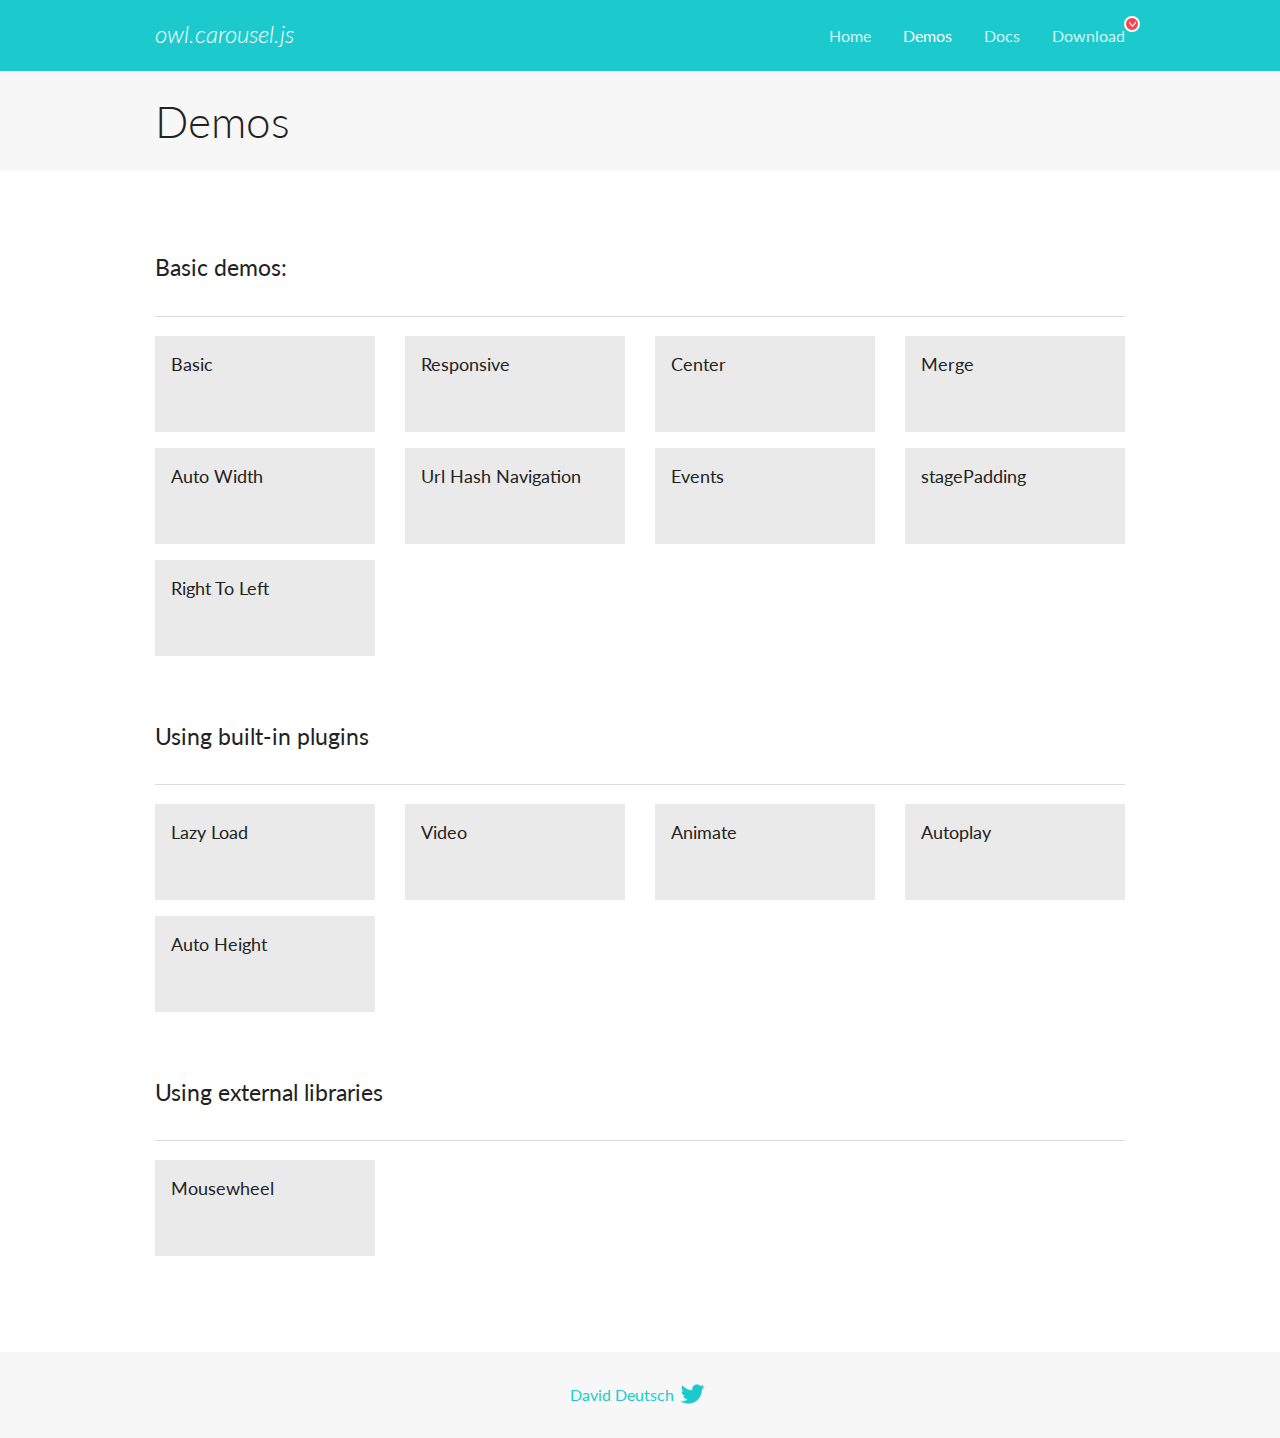
<file: OwlCarousel2-2.3.4/OwlCarousel2-2.3.4/docs/demos/demos.html>
<!DOCTYPE html>
<html lang="en">
  <head>

    <!-- head -->
    <meta charset="utf-8">
    <meta name="msapplication-tap-highlight" content="no" />
    <meta name="viewport" content="width=device-width, initial-scale=1.0" />
    <meta name="description" content="A list of Owl Carousel examples.">
    <meta name="author" content="David Deutsch">
    <title>
      Demos | Owl Carousel | 2.3.4
    </title>

    <!-- Stylesheets -->
    <link href='https://fonts.googleapis.com/css?family=Lato:300,400,700,400italic,300italic' rel='stylesheet' type='text/css'>
    <link rel="stylesheet" href="../assets/css/docs.theme.min.css">

    <!-- Owl Stylesheets -->
    <link rel="stylesheet" href="../assets/owlcarousel/assets/owl.carousel.min.css">
    <link rel="stylesheet" href="../assets/owlcarousel/assets/owl.theme.default.min.css">

    <!-- HTML5 shim and Respond.js IE8 support of HTML5 elements and media queries -->

    <!--[if lt IE 9]>
      <script src="https://oss.maxcdn.com/libs/html5shiv/3.7.0/html5shiv.js"></script>
      <script src="https://oss.maxcdn.com/libs/respond.js/1.3.0/respond.min.js"></script>
    <![endif]-->

    <!-- Favicons -->
    <link rel="apple-touch-icon-precomposed" sizes="144x144" href="../assets/ico/apple-touch-icon-144-precomposed.png">
    <link rel="shortcut icon" href="../assets/ico/favicon.png">
    <link rel="shortcut icon" href="favicon.ico">

    <!-- Yeah i know js should not be in header. Its required for demos.-->

    <!-- javascript -->
    <script src="../assets/vendors/jquery.min.js"></script>
    <script src="../assets/owlcarousel/owl.carousel.js"></script>
  </head>
  <body>

    <!-- header -->
    <header class="header">
      <div class="row">
        <div class="large-12 columns">
          <div class="brand left">
            <h3>
              <a href="/OwlCarousel2/">owl.carousel.js</a> 
            </h3>
          </div>
          <a id="toggle-nav" class="right">
            <span></span> <span></span> <span></span> 
          </a> 
          <div class="nav-bar">
            <ul class="clearfix">
              <li> <a href="/OwlCarousel2/index.html">Home</a>  </li>
              <li class="active">
                <a href="/OwlCarousel2/demos/demos.html">Demos</a> 
              </li>
              <li> <a href="/OwlCarousel2/docs/started-welcome.html">Docs</a>  </li>
              <li>
                <a href="https://github.com/OwlCarousel2/OwlCarousel2/archive/2.3.4.zip">Download</a> 
                <span class="download"></span> 
              </li>
            </ul>
          </div>
        </div>
      </div>
    </header>

    <!-- title -->
    <section class="title">
      <div class="row">
        <div class="large-12 columns">
          <h1>Demos</h1>
        </div>
      </div>
    </section>

    <!--  Demos -->
    <section id="demos">
      <div class="row">
        <div class="large-12 columns">
          <h4 id="basic-demos-">Basic demos:</h4>
          <hr>
          <div class="demo-list">
            <div class="row">
              <div class="small-6 medium-4 large-3 columns">
                <a href="basic.html" class="demo-block">
                  <h5>Basic </h5>
                </a> 
              </div>
              <div class="small-6 medium-4 large-3 columns">
                <a href="responsive.html" class="demo-block">
                  <h5>Responsive </h5>
                </a> 
              </div>
              <div class="small-6 medium-4 large-3 columns">
                <a href="center.html" class="demo-block">
                  <h5>Center </h5>
                </a> 
              </div>
              <div class="small-6 medium-4 large-3 columns">
                <a href="merge.html" class="demo-block">
                  <h5>Merge </h5>
                </a> 
              </div>
              <div class="small-6 medium-4 large-3 columns">
                <a href="autowidth.html" class="demo-block">
                  <h5>Auto Width </h5>
                </a> 
              </div>
              <div class="small-6 medium-4 large-3 columns">
                <a href="urlhashnav.html" class="demo-block">
                  <h5>Url Hash Navigation </h5>
                </a> 
              </div>
              <div class="small-6 medium-4 large-3 columns">
                <a href="events.html" class="demo-block">
                  <h5>Events </h5>
                </a> 
              </div>
              <div class="small-6 medium-4 large-3 columns">
                <a href="stagepadding.html" class="demo-block">
                  <h5>stagePadding </h5>
                </a> 
              </div>
              <div class="small-6 medium-4 large-3 columns">
                <a href="rtl.html" class="demo-block">
                  <h5>Right To Left </h5>
                </a> 
              </div>
            </div>
          </div>
          <h4 id="using-built-in-plugins">Using built-in plugins</h4>
          <hr>
          <div class="demo-list">
            <div class="row">
              <div class="small-6 medium-4 large-3 columns">
                <a href="lazyLoad.html" class="demo-block">
                  <h5>Lazy Load </h5>
                </a> 
              </div>
              <div class="small-6 medium-4 large-3 columns">
                <a href="video.html" class="demo-block">
                  <h5>Video </h5>
                </a> 
              </div>
              <div class="small-6 medium-4 large-3 columns">
                <a href="animate.html" class="demo-block">
                  <h5>Animate </h5>
                </a> 
              </div>
              <div class="small-6 medium-4 large-3 columns">
                <a href="autoplay.html" class="demo-block">
                  <h5>Autoplay </h5>
                </a> 
              </div>
              <div class="small-6 medium-4 large-3 columns">
                <a href="autoheight.html" class="demo-block">
                  <h5>Auto Height </h5>
                </a> 
              </div>
            </div>
          </div>
          <h4 id="using-external-libraries">Using external libraries</h4>
          <hr>
          <div class="demo-list">
            <div class="row">
              <div class="small-6 medium-4 large-3 columns">
                <a href="mousewheel.html" class="demo-block">
                  <h5>Mousewheel </h5>
                </a> 
              </div>
            </div>
          </div>
        </div>
      </div>
    </section>

    <!-- footer -->
    <footer class="footer">
      <div class="row">
        <div class="large-12 columns">
          <h5>
            <a href="/OwlCarousel2/docs/support-contact.html">David Deutsch</a> 
            <a id="custom-tweet-button" href="https://twitter.com/share?url=https://github.com/OwlCarousel2/OwlCarousel2&text=Owl Carousel - This is so awesome! " target="_blank"></a> 
          </h5>
        </div>
      </div>
    </footer>

    <!-- vendors -->
    <script src="../assets/vendors/highlight.js"></script>
    <script src="../assets/js/app.js"></script>
  </body>
</html>
</file>
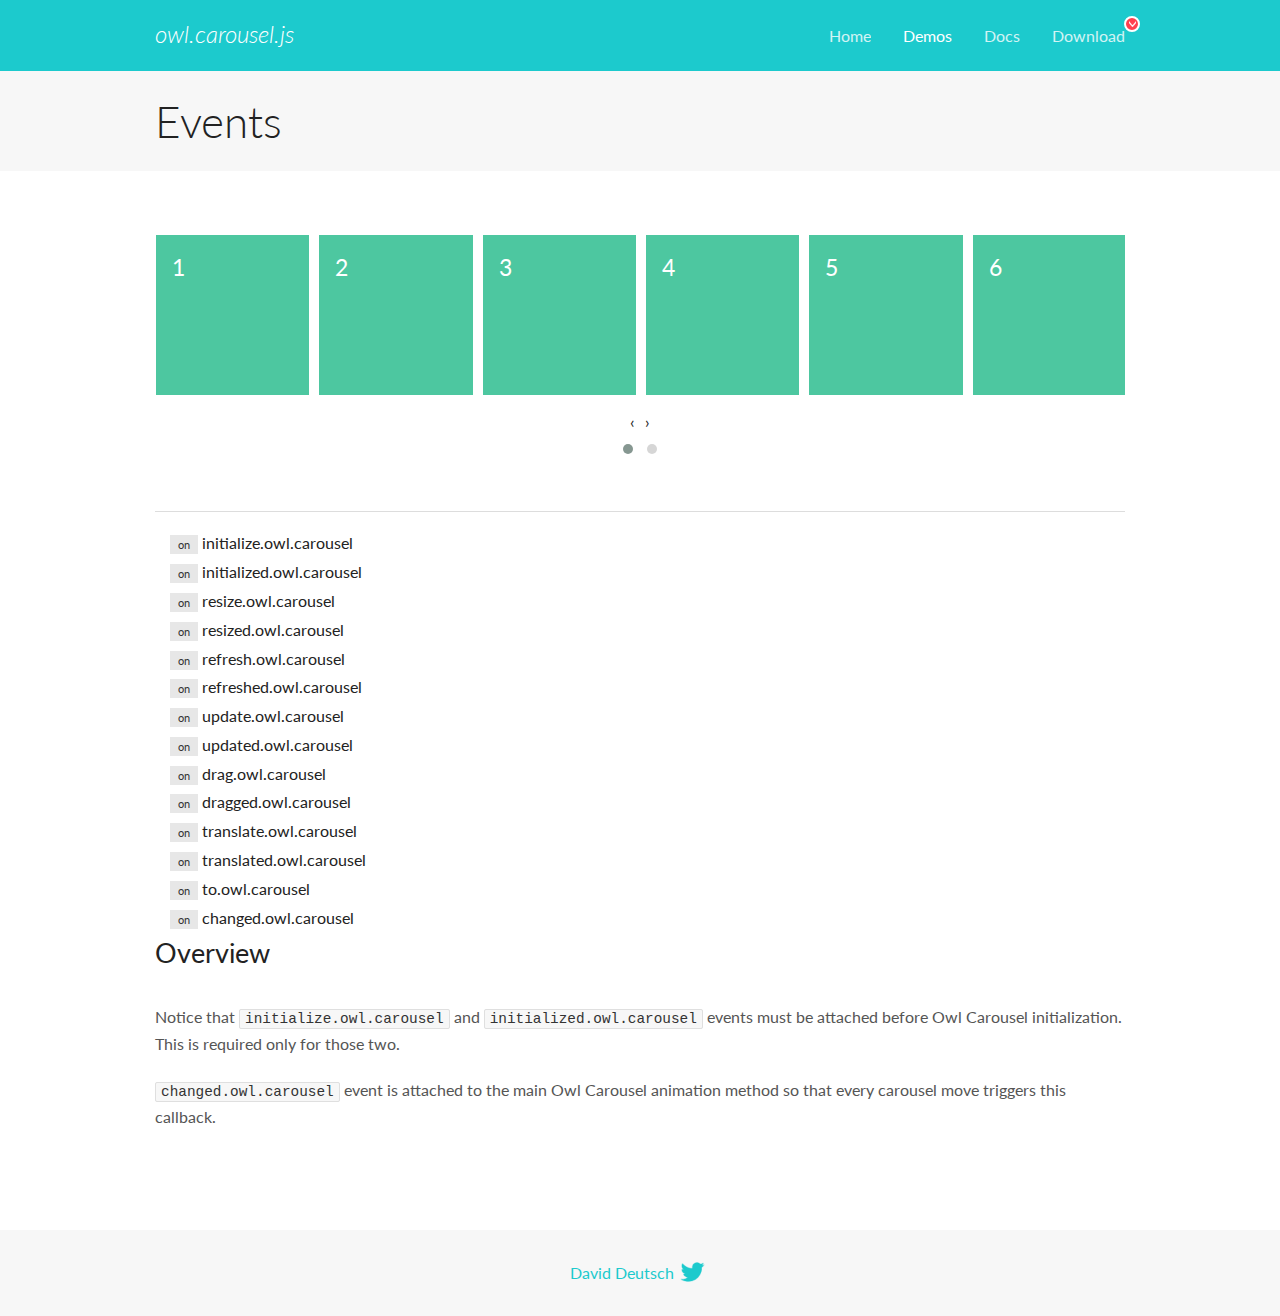
<file: OwlCarousel2-2.3.4/OwlCarousel2-2.3.4/docs/demos/events.html>
<!DOCTYPE html>
<html lang="en">
  <head>

    <!-- head -->
    <meta charset="utf-8">
    <meta name="msapplication-tap-highlight" content="no" />
    <meta name="viewport" content="width=device-width, initial-scale=1.0" />
    <meta name="description" content="Events usage demo">
    <meta name="author" content="David Deutsch">
    <title>
      Events Demo | Owl Carousel | 2.3.4
    </title>

    <!-- Stylesheets -->
    <link href='https://fonts.googleapis.com/css?family=Lato:300,400,700,400italic,300italic' rel='stylesheet' type='text/css'>
    <link rel="stylesheet" href="../assets/css/docs.theme.min.css">

    <!-- Owl Stylesheets -->
    <link rel="stylesheet" href="../assets/owlcarousel/assets/owl.carousel.min.css">
    <link rel="stylesheet" href="../assets/owlcarousel/assets/owl.theme.default.min.css">

    <!-- HTML5 shim and Respond.js IE8 support of HTML5 elements and media queries -->

    <!--[if lt IE 9]>
      <script src="https://oss.maxcdn.com/libs/html5shiv/3.7.0/html5shiv.js"></script>
      <script src="https://oss.maxcdn.com/libs/respond.js/1.3.0/respond.min.js"></script>
    <![endif]-->

    <!-- Favicons -->
    <link rel="apple-touch-icon-precomposed" sizes="144x144" href="../assets/ico/apple-touch-icon-144-precomposed.png">
    <link rel="shortcut icon" href="../assets/ico/favicon.png">
    <link rel="shortcut icon" href="favicon.ico">

    <!-- Yeah i know js should not be in header. Its required for demos.-->

    <!-- javascript -->
    <script src="../assets/vendors/jquery.min.js"></script>
    <script src="../assets/owlcarousel/owl.carousel.js"></script>
  </head>
  <body>

    <!-- header -->
    <header class="header">
      <div class="row">
        <div class="large-12 columns">
          <div class="brand left">
            <h3>
              <a href="/OwlCarousel2/">owl.carousel.js</a> 
            </h3>
          </div>
          <a id="toggle-nav" class="right">
            <span></span> <span></span> <span></span> 
          </a> 
          <div class="nav-bar">
            <ul class="clearfix">
              <li> <a href="/OwlCarousel2/index.html">Home</a>  </li>
              <li class="active">
                <a href="/OwlCarousel2/demos/demos.html">Demos</a> 
              </li>
              <li> <a href="/OwlCarousel2/docs/started-welcome.html">Docs</a>  </li>
              <li>
                <a href="https://github.com/OwlCarousel2/OwlCarousel2/archive/2.3.4.zip">Download</a> 
                <span class="download"></span> 
              </li>
            </ul>
          </div>
        </div>
      </div>
    </header>

    <!-- title -->
    <section class="title">
      <div class="row">
        <div class="large-12 columns">
          <h1>Events</h1>
        </div>
      </div>
    </section>

    <!--  Demos -->
    <section id="demos">
      <div class="row">
        <div class="large-12 columns">
          <div class="owl-carousel owl-theme">
            <div class="item">
              <h4>1</h4>
            </div>
            <div class="item">
              <h4>2</h4>
            </div>
            <div class="item">
              <h4>3</h4>
            </div>
            <div class="item">
              <h4>4</h4>
            </div>
            <div class="item">
              <h4>5</h4>
            </div>
            <div class="item">
              <h4>6</h4>
            </div>
            <div class="item">
              <h4>7</h4>
            </div>
            <div class="item">
              <h4>8</h4>
            </div>
            <div class="item">
              <h4>9</h4>
            </div>
            <div class="item">
              <h4>10</h4>
            </div>
            <div class="item">
              <h4>11</h4>
            </div>
            <div class="item">
              <h4>12</h4>
            </div>
          </div>
          <hr>
          <div class="large-12 columns callbacks">
            <div><span class="label secondary initialize">on</span>  initialize.owl.carousel </div>
            <div><span class="label secondary initialized">on</span>  initialized.owl.carousel </div>
            <div><span class="label secondary resize">on</span>  resize.owl.carousel </div>
            <div><span class="label secondary resized">on</span>  resized.owl.carousel </div>
            <div><span class="label secondary refresh">on</span>  refresh.owl.carousel </div>
            <div><span class="label secondary refreshed">on</span>  refreshed.owl.carousel </div>
            <div><span class="label secondary update">on</span>  update.owl.carousel </div>
            <div><span class="label secondary updated">on</span>  updated.owl.carousel </div>
            <div><span class="label secondary drag">on</span>  drag.owl.carousel </div>
            <div><span class="label secondary dragged">on</span>  dragged.owl.carousel </div>
            <div><span class="label secondary translate">on</span>  translate.owl.carousel </div>
            <div><span class="label secondary translated">on</span>  translated.owl.carousel </div>
            <div><span class="label secondary to">on</span>  to.owl.carousel </div>
            <div><span class="label secondary changed">on</span>  changed.owl.carousel </div>
          </div>
          <h3 id="overview">Overview</h3>
          <p>Notice that <code>initialize.owl.carousel</code> and <code>initialized.owl.carousel</code> events must be attached before Owl Carousel initialization. This is required only for those two.</p>
          <p><code>changed.owl.carousel</code> event is attached to the main Owl Carousel animation method so that every carousel move triggers this callback.</p>
          <script>
            jQuery(document).ready(function($) {
              var owl = $('.owl-carousel');
              owl.on('initialize.owl.carousel initialized.owl.carousel ' +
                'initialize.owl.carousel initialize.owl.carousel ' +
                'resize.owl.carousel resized.owl.carousel ' +
                'refresh.owl.carousel refreshed.owl.carousel ' +
                'update.owl.carousel updated.owl.carousel ' +
                'drag.owl.carousel dragged.owl.carousel ' +
                'translate.owl.carousel translated.owl.carousel ' +
                'to.owl.carousel changed.owl.carousel',
                function(e) {
                  $('.' + e.type)
                    .removeClass('secondary')
                    .addClass('success');
                  window.setTimeout(function() {
                    $('.' + e.type)
                      .removeClass('success')
                      .addClass('secondary');
                  }, 500);
                });
              owl.owlCarousel({
                loop: true,
                nav: true,
                lazyLoad: true,
                margin: 10,
                video: true,
                responsive: {
                  0: {
                    items: 1
                  },
                  600: {
                    items: 3
                  },
                  960: {
                    items: 5,
                  },
                  1200: {
                    items: 6
                  }
                }
              });
            });
          </script>
        </div>
      </div>
    </section>

    <!-- footer -->
    <footer class="footer">
      <div class="row">
        <div class="large-12 columns">
          <h5>
            <a href="/OwlCarousel2/docs/support-contact.html">David Deutsch</a> 
            <a id="custom-tweet-button" href="https://twitter.com/share?url=https://github.com/OwlCarousel2/OwlCarousel2&text=Owl Carousel - This is so awesome! " target="_blank"></a> 
          </h5>
        </div>
      </div>
    </footer>

    <!-- vendors -->
    <script src="../assets/vendors/highlight.js"></script>
    <script src="../assets/js/app.js"></script>
  </body>
</html>
</file>
<file: style.css>
body {
                    font-family: 'Maven Pro', sans-serif;
                }
                
                .row {
                    margin: 0 !important;
                    padding: 0 !important;
                }
                
                ul.navbar-nav.ml-auto {
                    padding-right: 30px;
                }
                
                .navbar-light .navbar-nav .nav-link {
                    color: rgba(0, 0, 0, .5);
                }
                
                .navbar-light .navbar-nav .active>.nav-link,
                .navbar-light .navbar-nav .nav-link.active,
                .navbar-light .navbar-nav .nav-link.show,
                .navbar-light .navbar-nav .show>.nav-link {
                    color: rgb(40 167 69);
                }
                
                .dropdown-toggle::after {
                    display: inline-block;
                    width: 0;
                    height: 0;
                    margin-left: .255em;
                    vertical-align: .255em;
                    content: "";
                    border-top: .3em solid;
                    border-right: .3em solid transparent;
                    border-bottom: 0;
                    color: rgb(40 167 69);
                    border-left: .3em solid transparent;
                }
                
                .carousel-caption.d-none.d-md-block {
                    position: absolute;
                    top: 380px;
                }
                
                .carousel-caption.d-none.d-md-block h5 {
                    font-size: 70px;
                    font-weight: bold;
                    font-family: 'Maven Pro', sans-serif;
                }
                
                .carousel-caption.d-none.d-md-block p {
                    font-size: 20px;
                    opacity: .2px;
                }
                
                .carousel-caption.d-none.d-md-block .btn {
                    background-color: rgb(40 167 69);
                    color: #fff;
                    padding: 15px;
                }
                
                .index-section1 {
                    background-color: #f1f3f7;
                    padding: 100px;
                }
                
                .index-subsec1 {
                    background-color: #aee2b0;
                    border: 10px solid #f1f3f7;
                    padding: 58px;
                }
                
                .index-subsec1 h4 {
                    font-family: 'Maven Pro', sans-serif;
                    padding-top: 10px;
                    font-weight: 500;
                }
                
                .index-section2 {
                    padding-top: 50px;
                }
                
                .index-section3 {
                    padding-top: 200px;
                }
                
                .index-section3 h5 {
                    color: rgb(40 167 69);
                }
                
                .index-section3 h4 {
                    margin-top: 10px;
                    letter-spacing: 2px;
                }
                
                .index-section3 h6 {
                    color: gray;
                    letter-spacing: 2px;
                    font-size: 18px;
                    padding-top: 8px;
                    line-height: 30px;
                }
                
                .index-section3 p {
                    color: gray;
                    letter-spacing: 0.5px;
                    padding-top: 8px;
                }
                
                .index-section3 span {
                    color: gray;
                    letter-spacing: 0.5px;
                    line-height: 25px;
                }
                
                .index-section3 img {
                    padding-top: 30px;
                }
                
                .index-section4 .card {
                    width: 18rem;
                }
                
                .index-section4 {
                    background-image: url('images/banner03.jpg');
                    background-position: center;
                    background-size: cover;
                    background-repeat: no-repeat;
                    height: 780px;
                    /* opacity: 0.6; */
                }
                
                .index-section4 h3 {
                    padding-top: 50px;
                    color: #fff;
                    text-align: center;
                    font-weight: bold;
                    letter-spacing: 0.5px;
                }
                
                .index-section4 hr {
                    color: #fff;
                    width: 5%;
                    text-align: center;
                    border-bottom: 3px solid #fff;
                }
                
                .card-title {
                    font-weight: bold;
                    line-height: 30px;
                }
                
                .card-text {
                    color: gray;
                }
                
                .fa {
                    color: rgb(40 167 69);
                }
                
                .card-body a {
                    color: rgb(40 167 69);
                }
                
                .index-section4 .btn {
                    background-color: #fff;
                    color: rgb(40 167 69);
                    font-weight: bold;
                }
                
                .index-section4 .btn:hover {
                    background-color: rgb(40 167 69);
                    color: #fff;
                    font-weight: bold;
                }
                
                .index-section5 {
                    padding: 100px;
                }
                
                .index-section5 h3 {
                    font-weight: bold;
                }
                
                .index-section5 hr {
                    color: #fff;
                    width: 5%;
                    text-align: center;
                    border-bottom: 3px solid rgb(40 167 69);
                }
                
                .index-section7 img {
                    border-bottom: 20px solid white;
                }
                
                .index-section8 {
                    background-image: url('images/banner04.jpg');
                    height: 250px;
                    background-position: center;
                    background-repeat: no-repeat;
                    background-size: cover;
                }
                
                .index-section9 {
                    padding: 100px;
                    text-align: center;
                }
                
                .index-section9 h2 {
                    color: rgb(40 167 69);
                    font-weight: bold;
                }
                
                .index-section9 p {
                    color: #fff;
                    font-weight: 500;
                    font-size: 18px;
                }
                
                .index-section10 {
                    background-color: #f1f3f7;
                    padding-bottom: 50px;
                }
                
                .index-section11 {
                    padding-top: 100px;
                    padding-bottom: 50px;
                }
                
                .index-section11 h3 {
                    font-weight: bold;
                }
                
                .index-section11 hr {
                    color: #fff;
                    width: 5%;
                    text-align: center;
                    border-bottom: 3px solid rgb(40 167 69);
                }
                
                .index-section12 {
                    border: 10px solid #f1f3f7;
                    background-color: #fff;
                    padding: 10px;
                }
                
                .index-section12 img {
                    width: 159px;
                    margin-left: -15px;
                }
                
                .index-section12 p {
                    color: rgb(40 167 69);
                }
                
                .index-section12 h5:hover {
                    color: rgb(40 167 69);
                }
                
                .index-section13 h6 {
                    color: rgb(40 167 69);
                }
                
                .index-section13 h5 {
                    letter-spacing: 1px;
                }
                
                .index-section13 p {
                    letter-spacing: 1px;
                }
                
                .index-section13 .btn {
                    background: #fff;
                    color: rgb(40 167 69);
                    border: 1px solid rgb(40 167 69);
                }
                
                .index-section13 .btn:hover {
                    background: rgb(40 167 69);
                    color: #fff;
                }
                
                .index-section14 {
                    background: #000;
                    padding: 100px;
                }
                
                .index-section14 h2 {
                    color: #fff;
                }
                
                .index-section14 h2 span {
                    color: rgb(40 167 69);
                }
                
                .index-section14 p {
                    color: #fff;
                    font-size: 19px;
                    letter-spacing: 1px;
                }
                
                .input-group-text {
                    display: -webkit-box;
                    display: -ms-flexbox;
                    display: flex;
                    -webkit-box-align: center;
                    -ms-flex-align: center;
                    align-items: center;
                    padding: .375rem 2.75rem;
                    margin-bottom: 0;
                    font-size: 1rem;
                    font-weight: 400;
                    line-height: 1.5;
                    color: #fff;
                    text-align: center;
                    white-space: nowrap;
                    background-color: rgb(40 167 69);
                    border: 1px solid rgb(40 167 69);
                    border-radius: 0.25rem;
                }
                
                .form-control {
                    display: block;
                    width: 100%;
                    padding: .375rem .75rem;
                    font-size: 1rem;
                    line-height: 2.5;
                    color: #495057;
                    background-color: #fff;
                    background-clip: padding-box;
                    border: 1px solid #ced4da;
                    border-radius: .25rem;
                    transition: border-color .15s ease-in-out, box-shadow .15s ease-in-out;
                }
                
                .input-group-text:hover {
                    background-color: darkgreen;
                }
                
                .index-section15 {
                    padding-top: 100px;
                    padding-bottom: 50px;
                }
                
                .index-section15 h3 {
                    font-weight: bold;
                }
                
                .index-section15 hr {
                    color: #fff;
                    width: 5%;
                    text-align: center;
                    border-bottom: 3px solid rgb(40 167 69);
                }
                
                .owl-item>div {
                    cursor: pointer;
                    margin: 6% 8%;
                    transition: margin 0.4s ease;
                }
                
                .owl-item.center>div {
                    cursor: auto;
                    margin: 0;
                }
                
                .owl-item:not(.center)>div:hover {
                    opacity: .75;
                }
                
                .footer-section {
                    background-color: #000;
                    padding-top: 100px;
                    padding-bottom: 50px;
                    padding-left: 50px;
                    padding-right: 50px;
                }
                
                .section-foot p {
                    color: gray;
                    margin-top: 20px;
                }
                
                .section-foot h4 {
                    color: #fff;
                    font-weight: bold;
                    letter-spacing: 1px;
                }
                
                .section-foot li {
                    color: gray;
                    list-style: none;
                    line-height: 30px;
                }
                
                .section-foot a {
                    text-decoration: none;
                    color: green;
                }
                
                .section-foot li:hover {
                    color: rgb(40 167 69);
                }
                
                .input-group-text {
                    display: -webkit-box;
                    display: -ms-flexbox;
                    display: flex;
                    -webkit-box-align: center;
                    -ms-flex-align: center;
                    align-items: center;
                    padding: .375rem 0.75rem;
                    margin-bottom: 0;
                    font-size: 1rem;
                    font-weight: 400;
                    line-height: 1.5;
                    color: #fff;
                    text-align: center;
                    white-space: nowrap;
                    background-color: rgb(40 167 69);
                    border: 1px solid rgb(40 167 69);
                    border-radius: 0.25rem;
                }
                
                .footer-foot p {
                    color: gray;
                    padding-top: 50px;
                }
                /* bounce efecr banner */
                
                .move-up:hover {
                    background-color: rgb(236, 202, 209);
                    transition: all .5s;
                    transform: translateY(-10px);
                }
                
                --------------------------------------video hover------------------------------- */ .contact-sec1 {
                    background-image: url('images/banner04.jpg');
                    height: 200px;
                    background-position: center;
                    background-repeat: no-repeat;
                    background-size: cover;
                }
                
                .contact-sec1 h2 {
                    color: #fff;
                    padding: 100px;
                    margin-top: 50px;
                }
                
                .contact-sec2 {
                    padding: 50px;
                }
                
                .contact-sec2 .fa {
                    /* color: rgb(40 167 69 / 7%); */
                    border: 1px solid rgb(40 167 69);
                    padding: 20px;
                    border-radius: 100px;
                    background-color: rgb(40 167 69);
                    color: #fff;
                }
                
                .contact-sec3 {
                    background-color: #ced4da;
                    padding: 100px;
                }
                
                .contact-sec3 h3 {
                    font-weight: bold;
                }
                
                .contact-sec3 hr {
                    color: #fff;
                    width: 5%;
                    text-align: center;
                    border-bottom: 3px solid rgb(40 167 69);
                }
                
                .contact-sec4 {
                    background-color: #fff;
                    padding: 50px;
                }
                
                .contact-sec4 p {
                    text-align: center;
                    color: gray;
                    font-size: 20px;
                    letter-spacing: 1px;
                }
                
                .contact-sec4 .form-control {
                    display: block;
                    width: 100%;
                    padding: -0.625rem .75rem;
                    font-size: 1rem;
                    line-height: 1.5;
                    color: #495057;
                    background-color: #fff;
                    background-clip: padding-box;
                    border: 1px solid #ced4da;
                    border-radius: .25rem;
                    transition: border-color .15s ease-in-out, box-shadow .15s ease-in-out;
                }
                
                .contact-sec4 button {
                    margin-top: 30px;
                    margin-left: 450px;
                }
                /* ------------------------------------media query----------------------------- */
                
                @media only screen and (max-width: 600px) {
                    .index-subsec1 {
                        background-color: #aee2b0;
                        border: 10px solid #f1f3f7;
                        padding: 15px;
                    }
                    .index-section3 {
                        padding-top: 22px;
                        position: absolute;
                        width: 93%;
                        /* text-align: center; */
                        padding-left: 42px;
                    }
                    .index-section3 h6 {
                        color: #191818;
                        letter-spacing: 2px;
                        font-size: 18px;
                        padding-top: 8px;
                        line-height: 30px;
                    }
                    .index-section3 p {
                        color: black;
                        letter-spacing: 0.5px;
                        padding-top: 8px;
                    }
                    .index-section3 span {
                        color: #fbf8f4;
                        letter-spacing: 0.5px;
                        line-height: 25px;
                    }
                    .index-section4 {
                        background-image: url(images/banner03.jpg);
                        background-position: center;
                        background-size: cover;
                        background-repeat: no-repeat;
                        height: 1748px;
                    }
                    .index-section4 .card {
                        width: 21rem;
                    }
                    .index-section8 {
                        background-image: url(images/banner04.jpg);
                        height: 650px;
                        background-position: center;
                        background-repeat: no-repeat;
                        background-size: cover;
                    }
                    .index-section9 {
                        padding: 0px;
                        text-align: center;
                        margin-top: 83px;
                    }
                    .index-section9 h2 {
                        color: rgb(40 167 69);
                        /* font-weight: bold; */
                        font-size: 18px;
                    }
                    .index-section12 img {
                        width: 345px;
                        margin-left: -15px;
                    }
                    .index-section14 h2 {
                        color: #fff;
                        text-align: center;
                        font-size: 29px;
                    }
                    .index-section14 p {
                        color: #fff;
                        font-size: 13px;
                        letter-spacing: 1px;
                        text-align: center;
                    }
                    .index-section14 {
                        background: #000;
                        padding: 50px;
                    }
                    .form-control {
                        display: block;
                        width: 100%;
                        padding: .375rem .75rem;
                        font-size: 1rem;
                        line-height: 1.5;
                        color: #495057;
                        background-color: #fff;
                        background-clip: padding-box;
                        border: 1px solid #ced4da;
                        border-radius: .25rem;
                        transition: border-color .15s ease-in-out, box-shadow .15s ease-in-out;
                    }
                    .index-section15 {
                        padding-top: 50px;
                        padding-bottom: 50px;
                    }
                    .contact-sec2 {
                        padding: 50px;
                        text-align: center;
                    }
                    .contact-sec4 {
                        background-color: #fff;
                        padding: 0px;
                    }
                    .contact-sec4 button {
                        /* margin-top: 83px; */
                        /* margin-left: 450px; */
                        padding: 10px;
                        margin-top: 20px;
                        margin-bottom: 20px;
                        margin-left: 30px;
                    }
                }
                
                @media only screen and (max-width: 375px) {
                    .index-section1 {
                        background-color: #f1f3f7;
                        padding: 66px;
                    }
                    .index-section3 h6 {
                        color: #191818;
                        letter-spacing: 0px;
                        font-size: 15px;
                        padding-top: 0px;
                        line-height: 21px;
                    }
                    .index-section3 p {
                        color: black;
                        letter-spacing: -0.5px;
                        padding-top: 0px;
                    }
                    .index-section3 img {
                        padding-top: 30px;
                        width: 80%;
                    }
                    .index-section4 .card {
                        width: 18rem;
                    }
                    .index-section4 .btn {
                        background-color: #fff;
                        color: rgb(40 167 69);
                        font-weight: bold;
                        margin-top: 85px;
                    }
                    .index-section12 img {
                        width: 294px;
                        margin-left: -15px;
                    }
                }
                
                li.nav-item.dropdown {
                    padding: 0 6px;
                }
                
                li.nav-item.active {
                    padding: 0 10px;
                }
                
                .dropbtn {
                    color: white;
                    font-size: 16px;
                    border: none;
                }
                
                .dropdown {
                    position: relative;
                    display: inline-block;
                }
                
                .dropdown-content {
                    display: none;
                    position: absolute;
                    background-color: #f1f1f1;
                    min-width: 160px;
                    box-shadow: 0px 8px 16px 0px rgba(0, 0, 0, 0.2);
                    z-index: 1;
                }
                
                .dropdown-content a {
                    color: black;
                    padding: 12px 16px;
                    text-decoration: none;
                    display: block;
                }
                
                .dropdown-content a:hover {
                    background-color: #ddd;
                }
                
                .dropdown:hover .dropdown-content {
                    display: block;
                }
                
                .dropdown:hover .dropbtn {
                    color: green;
                }
                
                .animatable {
                    /* initially hide animatable objects */
                    visibility: hidden;
                    /* initially pause animatable objects their animations */
                    -webkit-animation-play-state: paused;
                    -moz-animation-play-state: paused;
                    -ms-animation-play-state: paused;
                    -o-animation-play-state: paused;
                    animation-play-state: paused;
                }
                /* show objects being animated */
                
                .animated {
                    visibility: visible;
                    -webkit-animation-fill-mode: both;
                    -moz-animation-fill-mode: both;
                    -ms-animation-fill-mode: both;
                    -o-animation-fill-mode: both;
                    animation-fill-mode: both;
                    -webkit-animation-duration: 1s;
                    -moz-animation-duration: 1s;
                    -ms-animation-duration: 1s;
                    -o-animation-duration: 1s;
                    animation-duration: 1s;
                    -webkit-animation-play-state: running;
                    -moz-animation-play-state: running;
                    -ms-animation-play-state: running;
                    -o-animation-play-state: running;
                    animation-play-state: running;
                }
                /* CSS Animations (extracted from http://glifo.uiparade.com/) */
                
                @-webkit-keyframes fadeInDown {
                    0% {
                        opacity: 0;
                        -webkit-transform: translateY(-20px);
                    }
                    100% {
                        opacity: 1;
                        -webkit-transform: translateY(0);
                    }
                }
                
                @-moz-keyframes fadeInDown {
                    0% {
                        opacity: 0;
                        -moz-transform: translateY(-20px);
                    }
                    100% {
                        opacity: 1;
                        -moz-transform: translateY(0);
                    }
                }
                
                @-o-keyframes fadeInDown {
                    0% {
                        opacity: 0;
                        -o-transform: translateY(-20px);
                    }
                    100% {
                        opacity: 1;
                        -o-transform: translateY(0);
                    }
                }
                
                @keyframes fadeInDown {
                    0% {
                        opacity: 0;
                        transform: translateY(-20px);
                    }
                    100% {
                        opacity: 1;
                        transform: translateY(0);
                    }
                }
                
                @-webkit-keyframes fadeIn {
                    0% {
                        opacity: 0;
                    }
                    20% {
                        opacity: 0;
                    }
                    100% {
                        opacity: 1;
                    }
                }
                
                @-moz-keyframes fadeIn {
                    0% {
                        opacity: 0;
                    }
                    20% {
                        opacity: 0;
                    }
                    100% {
                        opacity: 1;
                    }
                }
                
                @-o-keyframes fadeIn {
                    0% {
                        opacity: 0;
                    }
                    20% {
                        opacity: 0;
                    }
                    100% {
                        opacity: 1;
                    }
                }
                
                @keyframes fadeIn {
                    0% {
                        opacity: 0;
                    }
                    60% {
                        opacity: 0;
                    }
                    20% {
                        opacity: 0;
                    }
                    100% {
                        opacity: 1;
                    }
                }
                
                @-webkit-keyframes bounceInLeft {
                    0% {
                        opacity: 0;
                        -webkit-transform: translateX(-2000px);
                    }
                    60% {
                        -webkit-transform: translateX(20px);
                    }
                    80% {
                        -webkit-transform: translateX(-5px);
                    }
                    100% {
                        opacity: 1;
                        -webkit-transform: translateX(0);
                    }
                }
                
                @-moz-keyframes bounceInLeft {
                    0% {
                        opacity: 0;
                        -moz-transform: translateX(-2000px);
                    }
                    60% {
                        -moz-transform: translateX(20px);
                    }
                    80% {
                        -moz-transform: translateX(-5px);
                    }
                    100% {
                        opacity: 1;
                        -moz-transform: translateX(0);
                    }
                }
                
                @-o-keyframes bounceInLeft {
                    0% {
                        opacity: 0;
                        -o-transform: translateX(-2000px);
                    }
                    60% {
                        opacity: 1;
                        -o-transform: translateX(20px);
                    }
                    80% {
                        -o-transform: translateX(-5px);
                    }
                    100% {
                        opacity: 1;
                        -o-transform: translateX(0);
                    }
                }
                
                @keyframes bounceInLeft {
                    0% {
                        opacity: 0;
                        transform: translateX(-2000px);
                    }
                    60% {
                        transform: translateX(20px);
                    }
                    80% {
                        transform: translateX(-5px);
                    }
                    100% {
                        opacity: 1;
                        transform: translateX(0);
                    }
                }
                
                @-webkit-keyframes bounceInRight {
                    0% {
                        opacity: 0;
                        -webkit-transform: translateX(2000px);
                    }
                    60% {
                        -webkit-transform: translateX(-20px);
                    }
                    80% {
                        -webkit-transform: translateX(5px);
                    }
                    100% {
                        opacity: 1;
                        -webkit-transform: translateX(0);
                    }
                }
                
                @-moz-keyframes bounceInRight {
                    0% {
                        opacity: 0;
                        -moz-transform: translateX(2000px);
                    }
                    60% {
                        -moz-transform: translateX(-20px);
                    }
                    80% {
                        -moz-transform: translateX(5px);
                    }
                    100% {
                        opacity: 1;
                        -moz-transform: translateX(0);
                    }
                }
                
                @-o-keyframes bounceInRight {
                    0% {
                        opacity: 0;
                        -o-transform: translateX(2000px);
                    }
                    60% {
                        -o-transform: translateX(-20px);
                    }
                    80% {
                        -o-transform: translateX(5px);
                    }
                    100% {
                        opacity: 1;
                        -o-transform: translateX(0);
                    }
                }
                
                @keyframes bounceInRight {
                    0% {
                        opacity: 0;
                        transform: translateX(2000px);
                    }
                    60% {
                        transform: translateX(-20px);
                    }
                    80% {
                        transform: translateX(5px);
                    }
                    100% {
                        opacity: 1;
                        transform: translateX(0);
                    }
                }
                
                @-webkit-keyframes fadeInUp {
                    0% {
                        opacity: 0;
                        -webkit-transform: translateY(20px);
                    }
                    100% {
                        opacity: 1;
                        -webkit-transform: translateY(0);
                    }
                }
                
                @-moz-keyframes fadeInUp {
                    0% {
                        opacity: 0;
                        -moz-transform: translateY(20px);
                    }
                    100% {
                        opacity: 1;
                        -moz-transform: translateY(0);
                    }
                }
                
                @-o-keyframes fadeInUp {
                    0% {
                        opacity: 0;
                        -o-transform: translateY(20px);
                    }
                    100% {
                        opacity: 1;
                        -o-transform: translateY(0);
                    }
                }
                
                @keyframes fadeInUp {
                    0% {
                        opacity: 0;
                        transform: translateY(20px);
                    }
                    100% {
                        opacity: 1;
                        transform: translateY(0);
                    }
                }
                
                @-webkit-keyframes bounceIn {
                    0% {
                        opacity: 0;
                        -webkit-transform: scale(.3);
                    }
                    50% {
                        -webkit-transform: scale(1.05);
                    }
                    70% {
                        -webkit-transform: scale(.9);
                    }
                    100% {
                        opacity: 1;
                        -webkit-transform: scale(1);
                    }
                }
                
                @-moz-keyframes bounceIn {
                    0% {
                        opacity: 0;
                        -moz-transform: scale(.3);
                    }
                    50% {
                        -moz-transform: scale(1.05);
                    }
                    70% {
                        -moz-transform: scale(.9);
                    }
                    100% {
                        opacity: 1;
                        -moz-transform: scale(1);
                    }
                }
                
                @-o-keyframes bounceIn {
                    0% {
                        opacity: 0;
                        -o-transform: scale(.3);
                    }
                    50% {
                        -o-transform: scale(1.05);
                    }
                    70% {
                        -o-transform: scale(.9);
                    }
                    100% {
                        opacity: 1;
                        -o-transform: scale(1);
                    }
                }
                
                @keyframes bounceIn {
                    0% {
                        opacity: 0;
                        transform: scale(.3);
                    }
                    50% {
                        transform: scale(1.05);
                    }
                    70% {
                        transform: scale(.9);
                    }
                    100% {
                        opacity: 1;
                        transform: scale(1);
                    }
                }
                
                @-webkit-keyframes moveUp {
                    0% {
                        opacity: 1;
                        -webkit-transform: translateY(40px);
                    }
                    100% {
                        opacity: 1;
                        -webkit-transform: translateY(0);
                    }
                }
                
                @-moz-keyframes moveUp {
                    0% {
                        opacity: 1;
                        -moz-transform: translateY(40px);
                    }
                    100% {
                        opacity: 1;
                        -moz-transform: translateY(0);
                    }
                }
                
                @-o-keyframes moveUp {
                    0% {
                        opacity: 1;
                        -o-transform: translateY(40px);
                    }
                    100% {
                        opacity: 1;
                        -o-transform: translateY(0);
                    }
                }
                
                @keyframes moveUp {
                    0% {
                        opacity: 1;
                        transform: translateY(40px);
                    }
                    100% {
                        opacity: 1;
                        transform: translateY(0);
                    }
                }
                
                @-webkit-keyframes fadeBgColor {
                    0% {
                        background: none;
                    }
                    70% {
                        background: none;
                    }
                    100% {
                        background: #464646;
                    }
                }
                
                @-o-keyframes fadeBgColor {
                    0% {
                        background: none;
                    }
                    70% {
                        background: none;
                    }
                    100% {
                        background: #464646;
                    }
                }
                
                @keyframes fadeBgColor {
                    0% {
                        background: none;
                    }
                    70% {
                        background: none;
                    }
                    100% {
                        background: #464646;
                    }
                }
                
                .animated.animationDelay {
                    animation-delay: .4s;
                    -webkit-animation-delay: .4s;
                }
                
                .animated.animationDelayMed {
                    animation-delay: 1.2s;
                    -webkit-animation-delay: 1.2s;
                }
                
                .animated.animationDelayLong {
                    animation-delay: 1.6s;
                    -webkit-animation-delay: 1.6s;
                }
                
                .animated.fadeBgColor {
                    -webkit-animation-name: fadeBgColor;
                    -moz-animation-name: fadeBgColor;
                    -o-animation-name: fadeBgColor;
                    animation-name: fadeBgColor;
                }
                
                .animated.bounceIn {
                    -webkit-animation-name: bounceIn;
                    -moz-animation-name: bounceIn;
                    -o-animation-name: bounceIn;
                    animation-name: bounceIn;
                }
                
                .animated.bounceInRight {
                    -webkit-animation-name: bounceInRight;
                    -moz-animation-name: bounceInRight;
                    -o-animation-name: bounceInRight;
                    animation-name: bounceInRight;
                }
                
                .animated.bounceInLeft {
                    -webkit-animation-name: bounceInLeft;
                    -moz-animation-name: bounceInLeft;
                    -o-animation-name: bounceInLeft;
                    animation-name: bounceInLeft;
                }
                
                .animated.fadeIn {
                    -webkit-animation-name: fadeIn;
                    -moz-animation-name: fadeIn;
                    -o-animation-name: fadeIn;
                    animation-name: fadeIn;
                }
                
                .animated.fadeInDown {
                    -webkit-animation-name: fadeInDown;
                    -moz-animation-name: fadeInDown;
                    -o-animation-name: fadeInDown;
                    animation-name: fadeInDown;
                }
                
                .animated.fadeInUp {
                    -webkit-animation-name: fadeInUp;
                    -moz-animation-name: fadeInUp;
                    -o-animation-name: fadeInUp;
                    animation-name: fadeInUp;
                }
                
                .animated.moveUp {
                    -webkit-animation-name: moveUp;
                    -moz-animation-name: moveUp;
                    -o-animation-name: moveUp;
                    animation-name: moveUp;
                }
</file>
